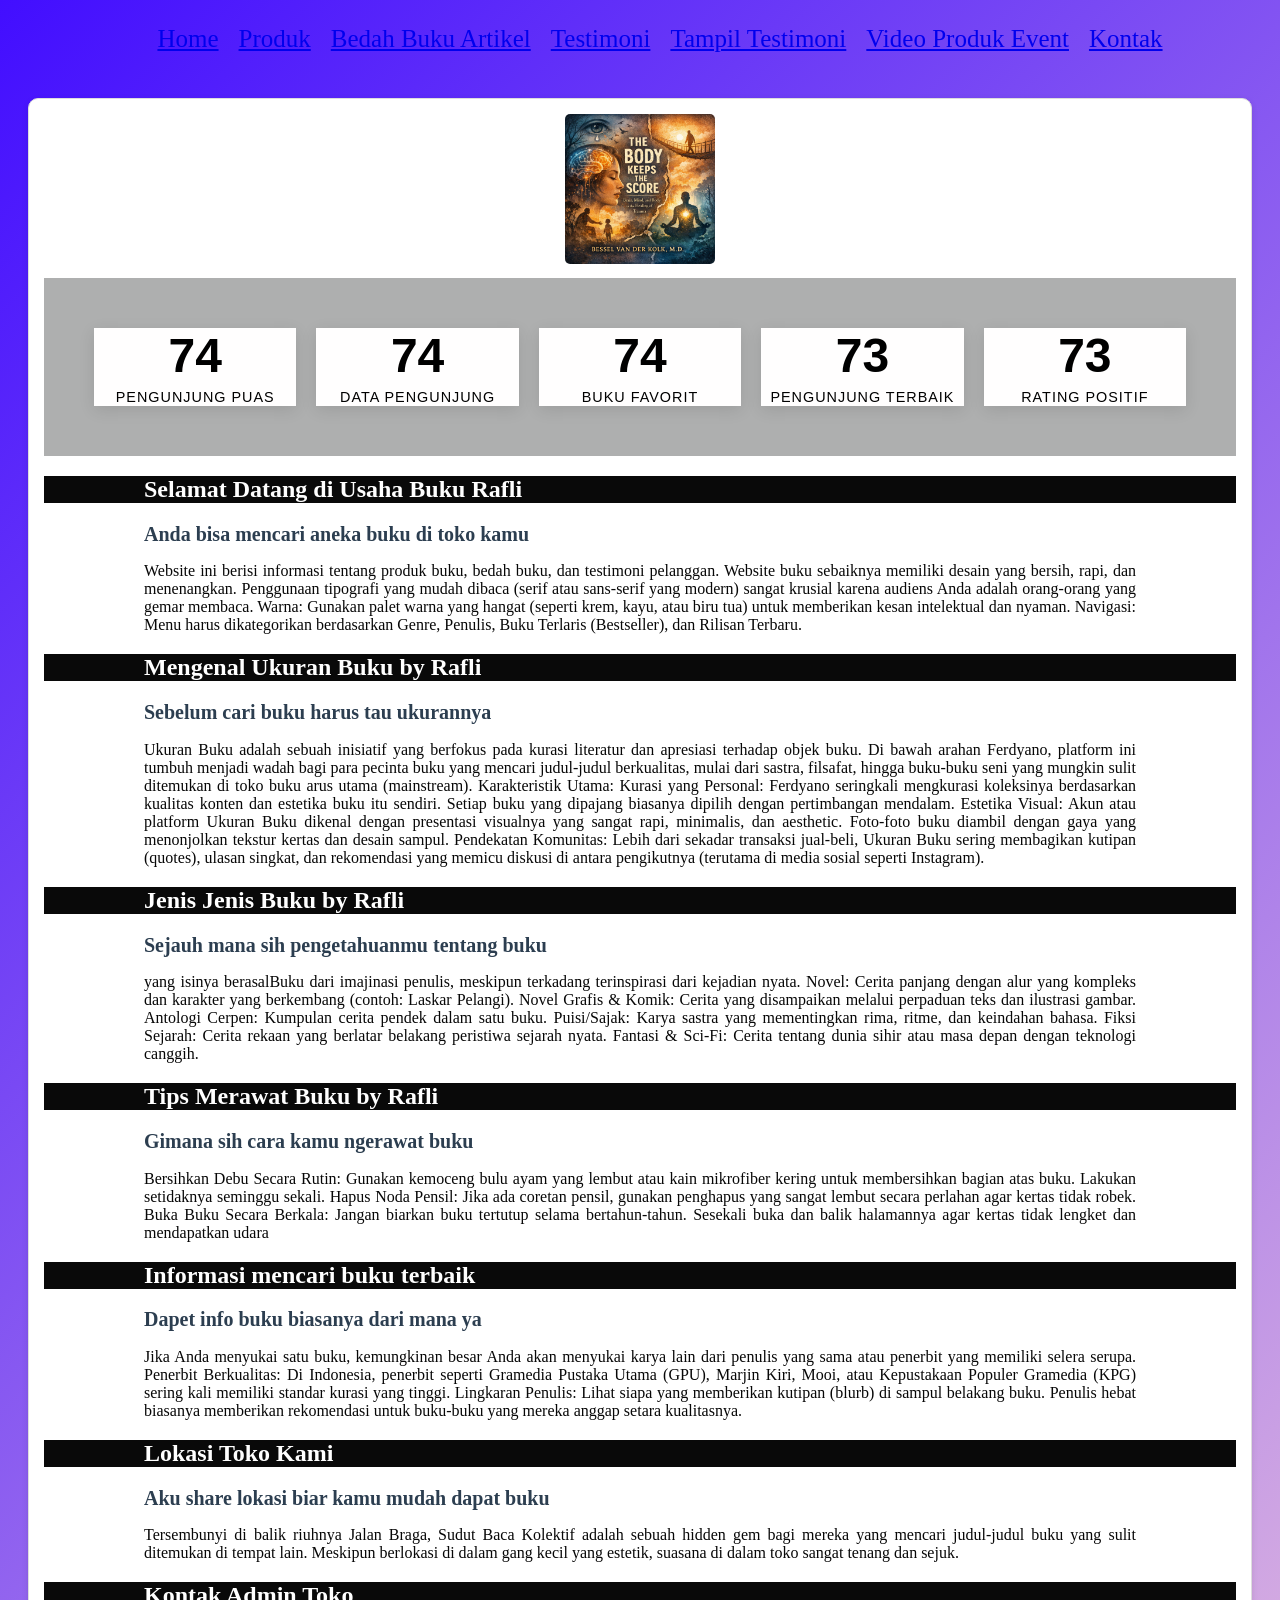
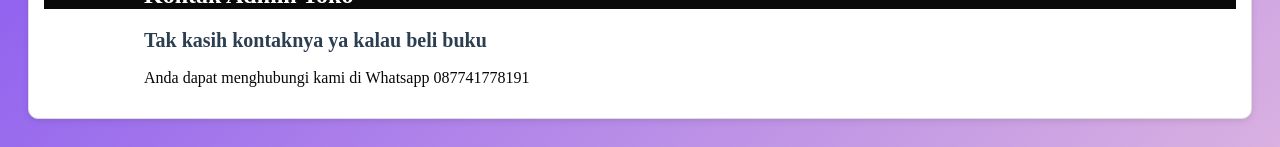
<file: Index.html>
<!DOCTYPE html>
<html lang="id">
<head>
<meta charset="UTF-8">
<meta name="viewport" content="width=device-width, initial-scale=1.0">
<title>Profile Usaha Buku Rafli</title>
<link rel ="stylesheet" href ="style.css"/>
<nav class="navbar">
  <ul>
    <li><a href="Index.html">Home</a></li>
     <li><a href="Produk.html">Produk</a></li>
     <li><a href="Bedah Buku Artikel.html">Bedah Buku Artikel</a></li>
 <li><a href="Testimoni.html">Testimoni</a></li>
  <li><a href="Tampil Testimoni.html">Tampil Testimoni</a></li>
  <li><a href="Video Produk Event.html">Video Produk Event</a></li>
  <li><a href="Kontak.html">Kontak</a></li>
  </ul>
</nav>
</head>

<body>
  <section class="daftar-produk">
  <div class="produk">
  <img src="Image/ChatGPT Image Mar 16, 2026, 07_48_04 AM.png">
 <div class="container">
  <div class="stat-card">
    <span class="counter" data-target="100">0</span>
    <span class="label">Pengunjung Puas</span>
  </div>

  <div class="stat-card">
    <span class="counter" data-target="99">0</span>
    <span class="label">Data Pengunjung</span>
  </div>

  <div class="stat-card">
    <span class="counter" data-target="99">0</span>
    <span class="label">Buku Favorit</span>
  </div>

  <div class="stat-card">
    <span class="counter" data-target="95">0</span>
    <span class="label">Pengunjung Terbaik</span>
  </div>

  <div class="stat-card">
    <span class="counter" data-target="99">0</span>
    <span class="label">Rating Positif</span>
  </div>
</div>
<script>
  const counters = document.querySelectorAll('.counter');
  
  counters.forEach(counter => {
    const updateCount = () => {
      const target = +counter.getAttribute('data-target');
      const count = +counter.innerText;
      
      // Mengatur durasi animasi agar halus
      const speed = 150; 
      const increment = target / speed;

      if (count < target) {
        counter.innerText = Math.ceil(count + increment);
        setTimeout(updateCount, 15);
      } else {
        counter.innerText = target;
      }
    };

    updateCount();
  });
</script>
    <h1>Selamat Datang di Usaha Buku Rafli</h1>
    <h2>Anda bisa mencari aneka buku di toko kamu</h2>
<p>Website ini berisi informasi tentang produk buku, bedah
buku, dan testimoni pelanggan. Website buku sebaiknya memiliki desain yang bersih, rapi, dan menenangkan. Penggunaan tipografi yang mudah dibaca (serif atau sans-serif yang modern) sangat krusial karena audiens Anda adalah orang-orang yang gemar membaca.
Warna: Gunakan palet warna yang hangat (seperti krem, kayu, atau biru tua) untuk memberikan kesan intelektual dan nyaman.
Navigasi: Menu harus dikategorikan berdasarkan Genre, Penulis, Buku Terlaris (Bestseller), dan Rilisan Terbaru.</p>

<h1>Mengenal Ukuran Buku by Rafli</h1>
 <h2>Sebelum cari buku harus tau ukurannya</h2>
<p>Ukuran Buku adalah sebuah inisiatif yang berfokus pada kurasi literatur dan apresiasi terhadap objek buku. Di bawah arahan Ferdyano, platform ini tumbuh menjadi wadah bagi para pecinta buku yang mencari judul-judul berkualitas, mulai dari sastra, filsafat, hingga buku-buku seni yang mungkin sulit ditemukan di toko buku arus utama (mainstream).
Karakteristik Utama:
Kurasi yang Personal: Ferdyano seringkali mengkurasi koleksinya berdasarkan kualitas konten dan estetika buku itu sendiri. Setiap buku yang dipajang biasanya dipilih dengan pertimbangan mendalam.
Estetika Visual: Akun atau platform Ukuran Buku dikenal dengan presentasi visualnya yang sangat rapi, minimalis, dan aesthetic. Foto-foto buku diambil dengan gaya yang menonjolkan tekstur kertas dan desain sampul.
Pendekatan Komunitas: Lebih dari sekadar transaksi jual-beli, Ukuran Buku sering membagikan kutipan (quotes), ulasan singkat, dan rekomendasi yang memicu diskusi di antara pengikutnya (terutama di media sosial seperti Instagram).</p>
<h1>Jenis Jenis Buku by Rafli</h1>
 <h2>Sejauh mana sih pengetahuanmu tentang buku</h2>
<p> yang isinya berasalBuku dari imajinasi penulis, meskipun terkadang terinspirasi dari kejadian nyata.
Novel: Cerita panjang dengan alur yang kompleks dan karakter yang berkembang (contoh: Laskar Pelangi).
Novel Grafis & Komik: Cerita yang disampaikan melalui perpaduan teks dan ilustrasi gambar.
Antologi Cerpen: Kumpulan cerita pendek dalam satu buku.
Puisi/Sajak: Karya sastra yang mementingkan rima, ritme, dan keindahan bahasa.
Fiksi Sejarah: Cerita rekaan yang berlatar belakang peristiwa sejarah nyata.
Fantasi & Sci-Fi: Cerita tentang dunia sihir atau masa depan dengan teknologi canggih.</p>
<h1>Tips Merawat Buku by Rafli</h1>
 <h2>Gimana sih cara kamu ngerawat buku</h2>
<p>Bersihkan Debu Secara Rutin: Gunakan kemoceng bulu ayam yang lembut atau kain mikrofiber kering untuk membersihkan bagian atas buku. Lakukan setidaknya seminggu sekali.
Hapus Noda Pensil: Jika ada coretan pensil, gunakan penghapus yang sangat lembut secara perlahan agar kertas tidak robek.
Buka Buku Secara Berkala: Jangan biarkan buku tertutup selama bertahun-tahun. Sesekali buka dan balik halamannya agar kertas tidak lengket dan mendapatkan udara</p>
<H1>Informasi mencari buku terbaik </H1>
 <h2>Dapet info buku biasanya dari mana ya</h2>
<p>Jika Anda menyukai satu buku, kemungkinan besar Anda akan menyukai karya lain dari penulis yang sama atau penerbit yang memiliki selera serupa.
Penerbit Berkualitas: Di Indonesia, penerbit seperti Gramedia Pustaka Utama (GPU), Marjin Kiri, Mooi, atau Kepustakaan Populer Gramedia (KPG) sering kali memiliki standar kurasi yang tinggi.
Lingkaran Penulis: Lihat siapa yang memberikan kutipan (blurb) di sampul belakang buku. Penulis hebat biasanya memberikan rekomendasi untuk buku-buku yang mereka anggap setara kualitasnya.</p>
<h1>Lokasi Toko Kami</h1>
 <h2>Aku share lokasi biar kamu mudah dapat buku</h2>
<p>Tersembunyi di balik riuhnya Jalan Braga, Sudut Baca Kolektif adalah sebuah hidden gem bagi mereka yang mencari judul-judul buku yang sulit ditemukan di tempat lain. Meskipun berlokasi di dalam gang kecil yang estetik, suasana di dalam toko sangat tenang dan sejuk.</p>
<h1>Kontak Admin Toko</h1>
 <h2>Tak kasih kontaknya ya kalau beli buku</h2>
<p>Anda dapat menghubungi kami di Whatsapp 087741778191</p>
</body>
</html>
</file>
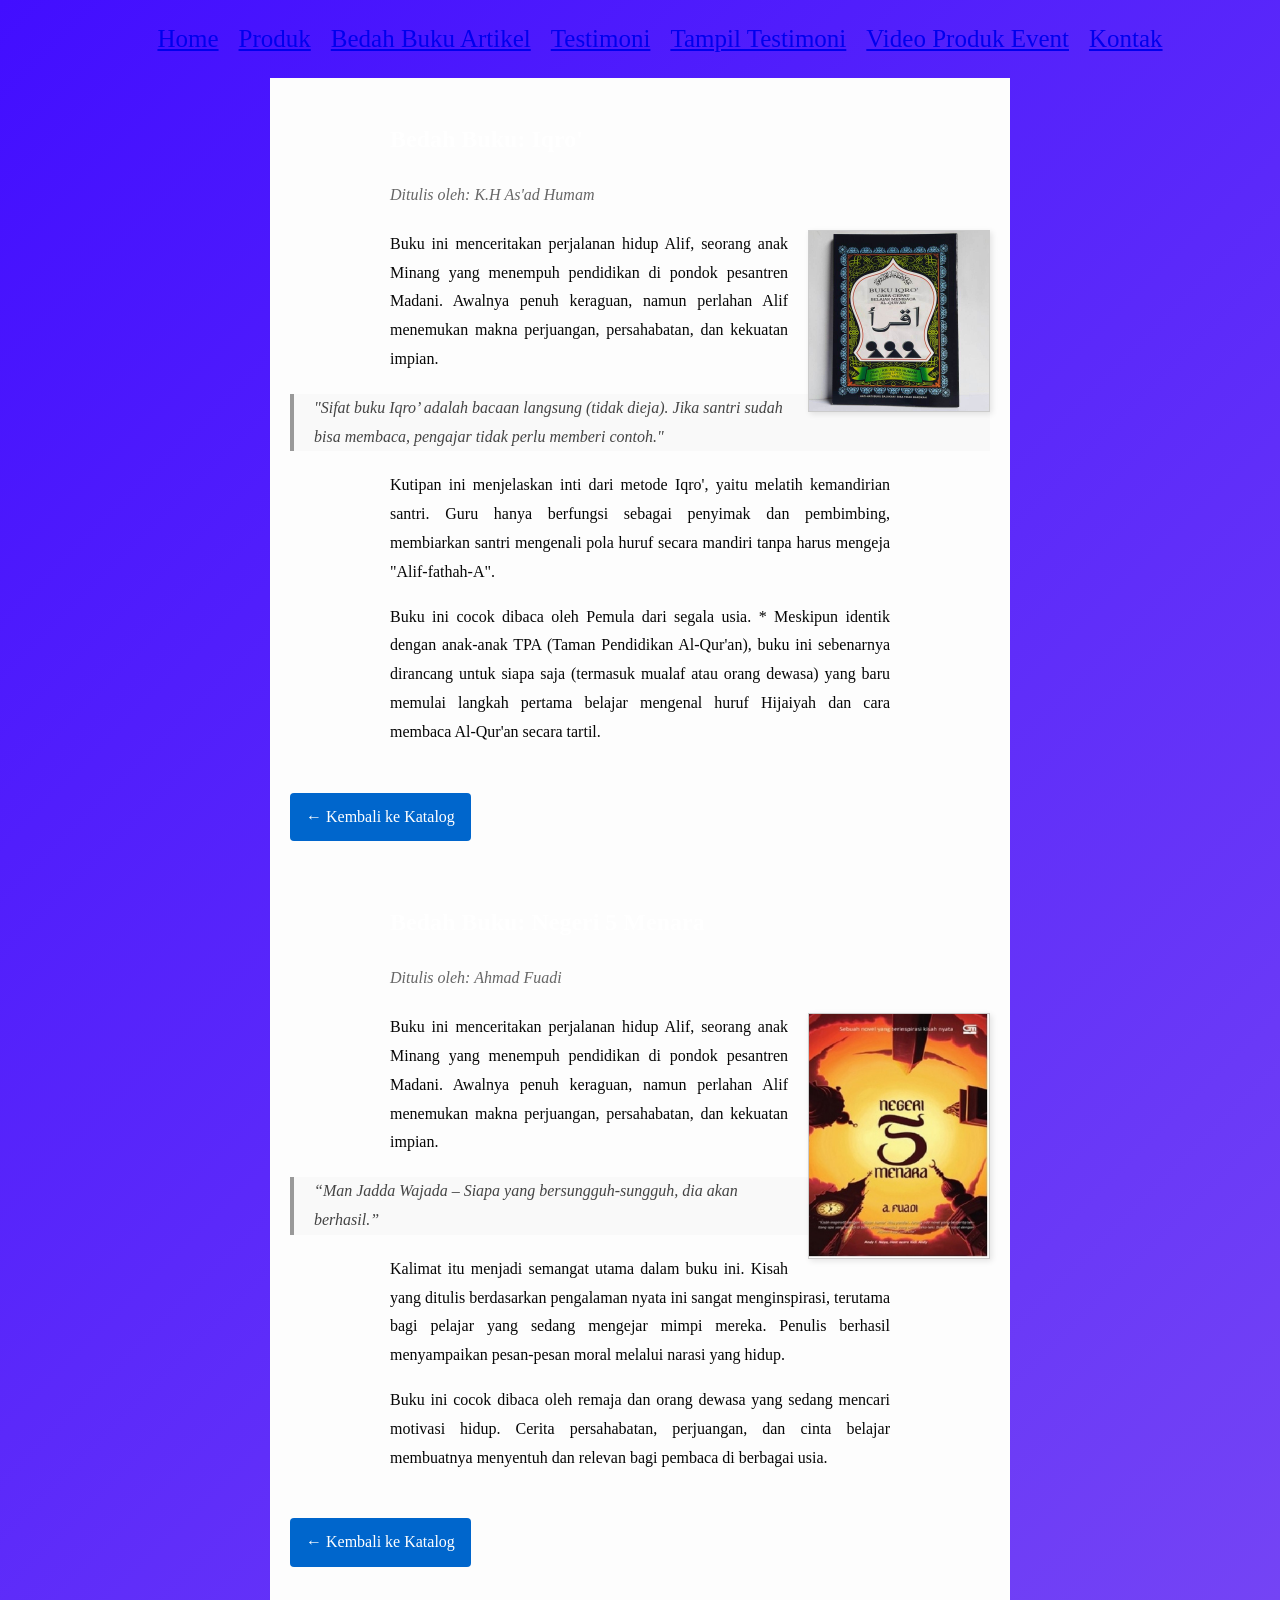
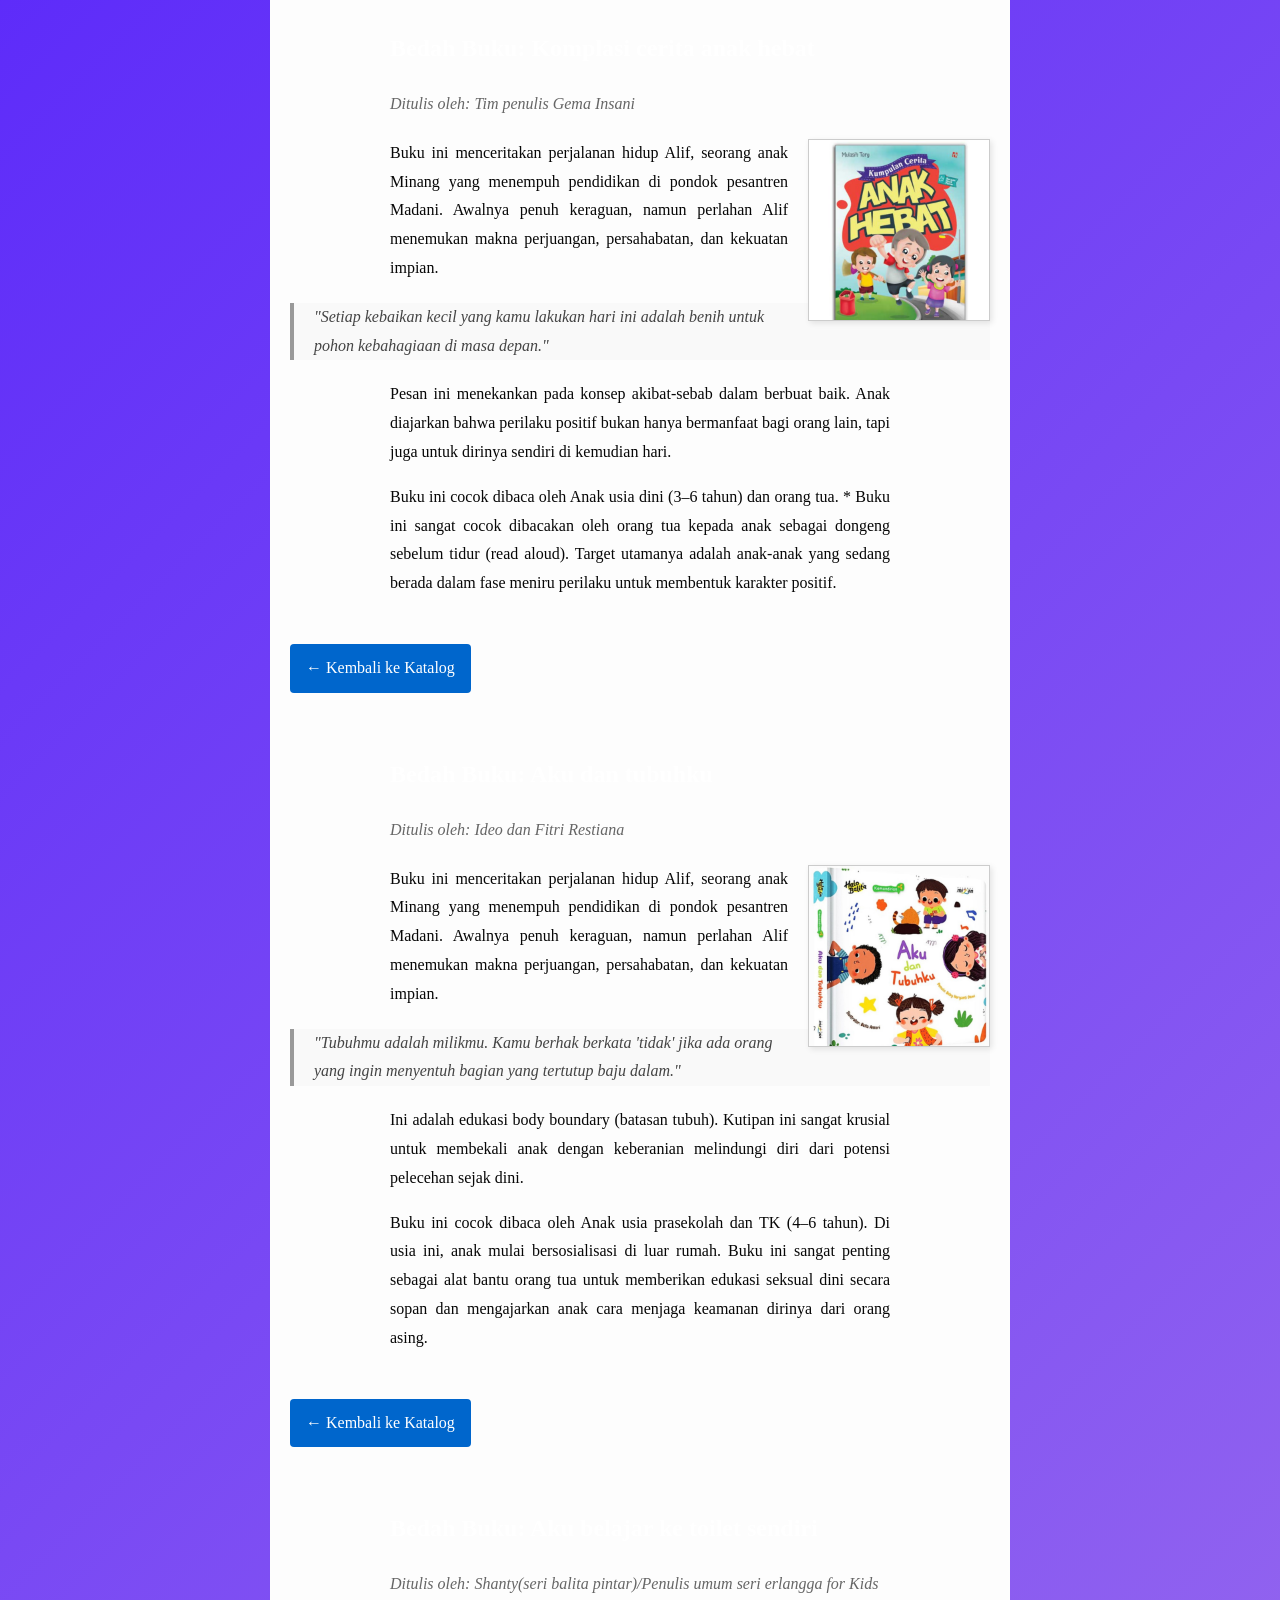
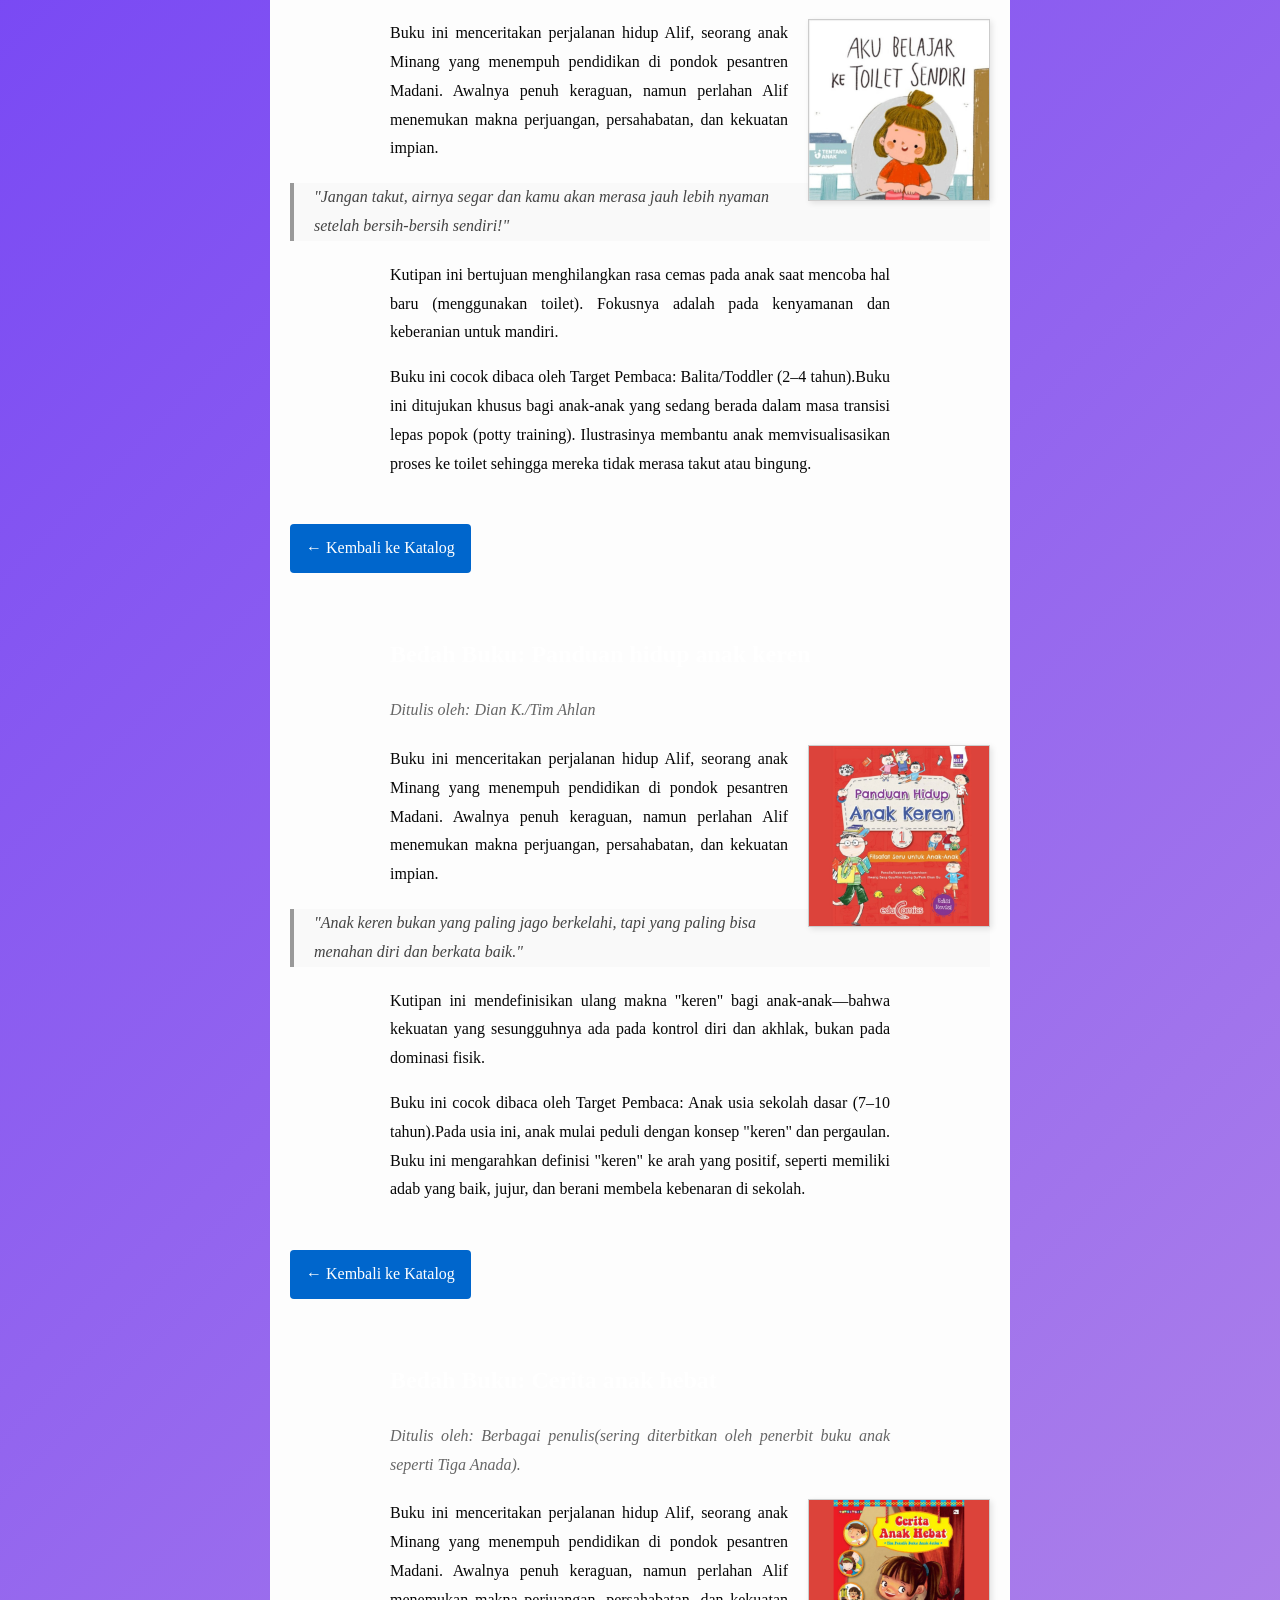
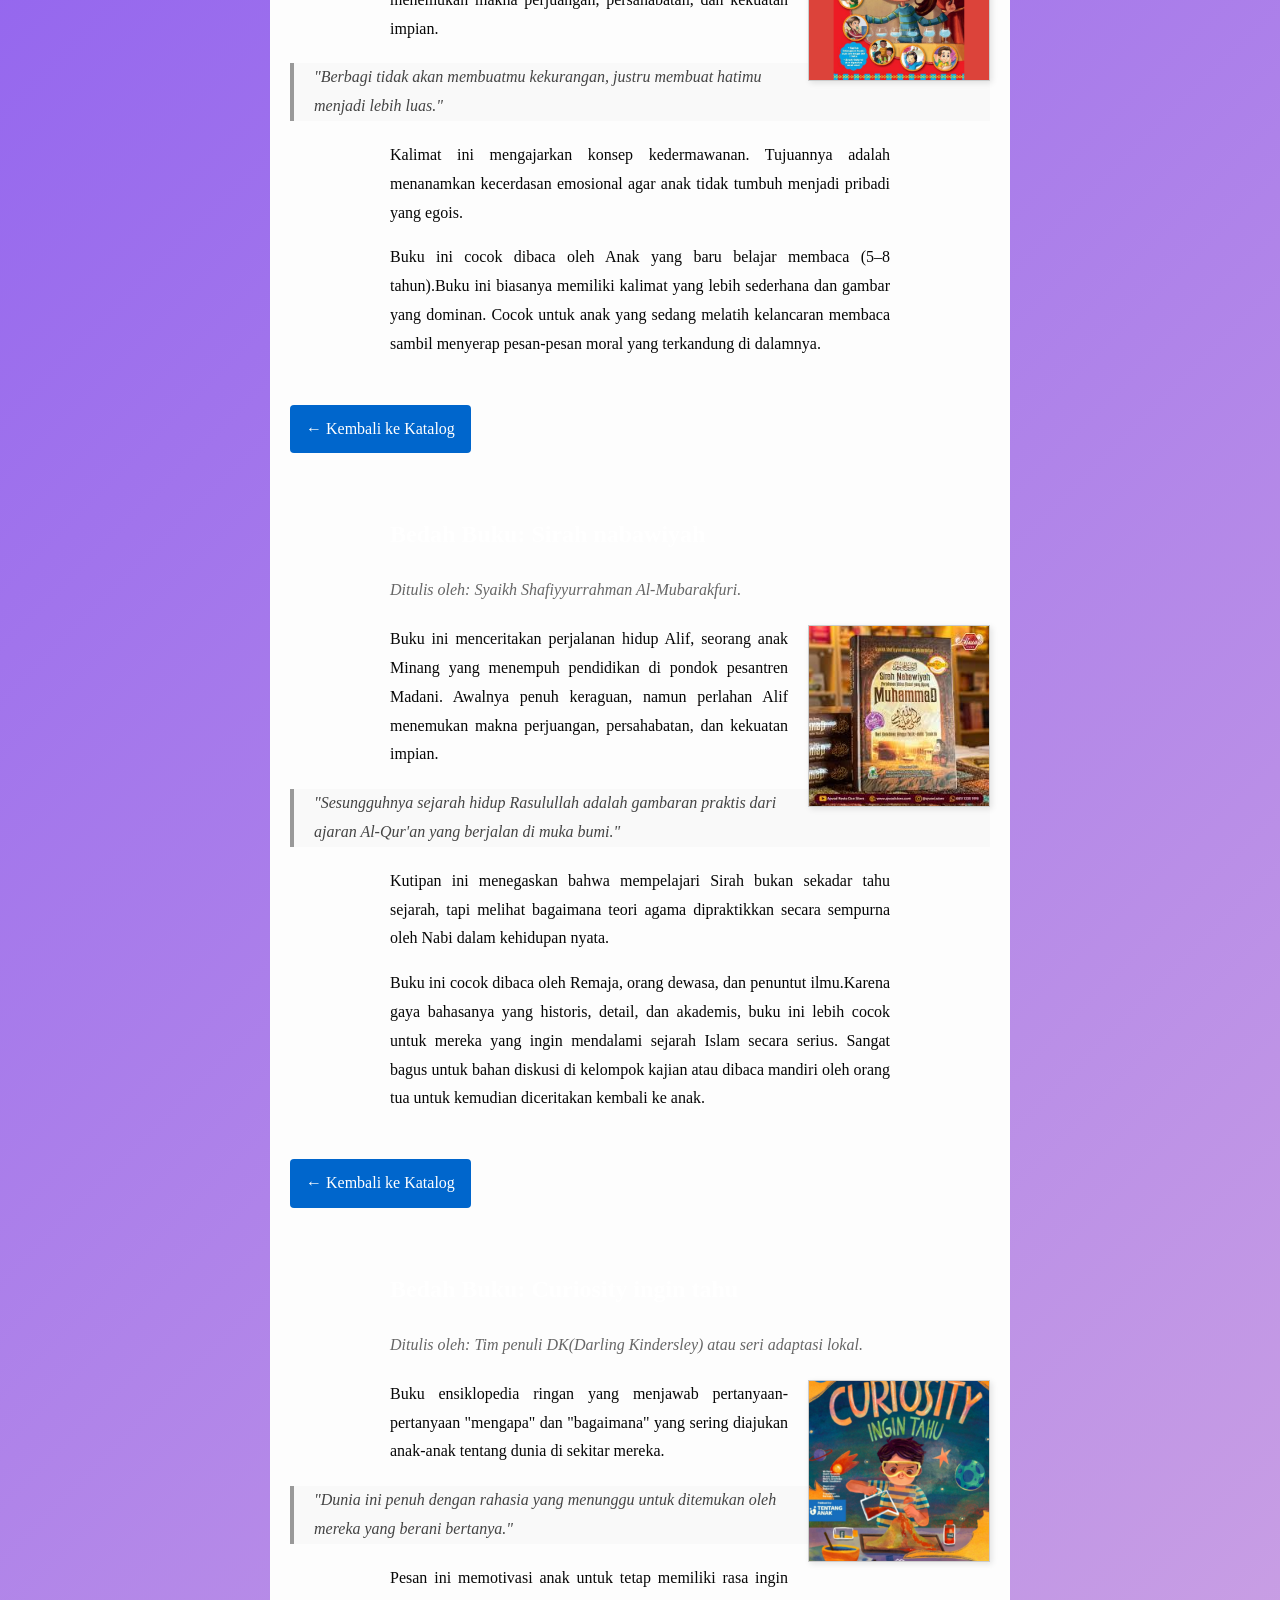
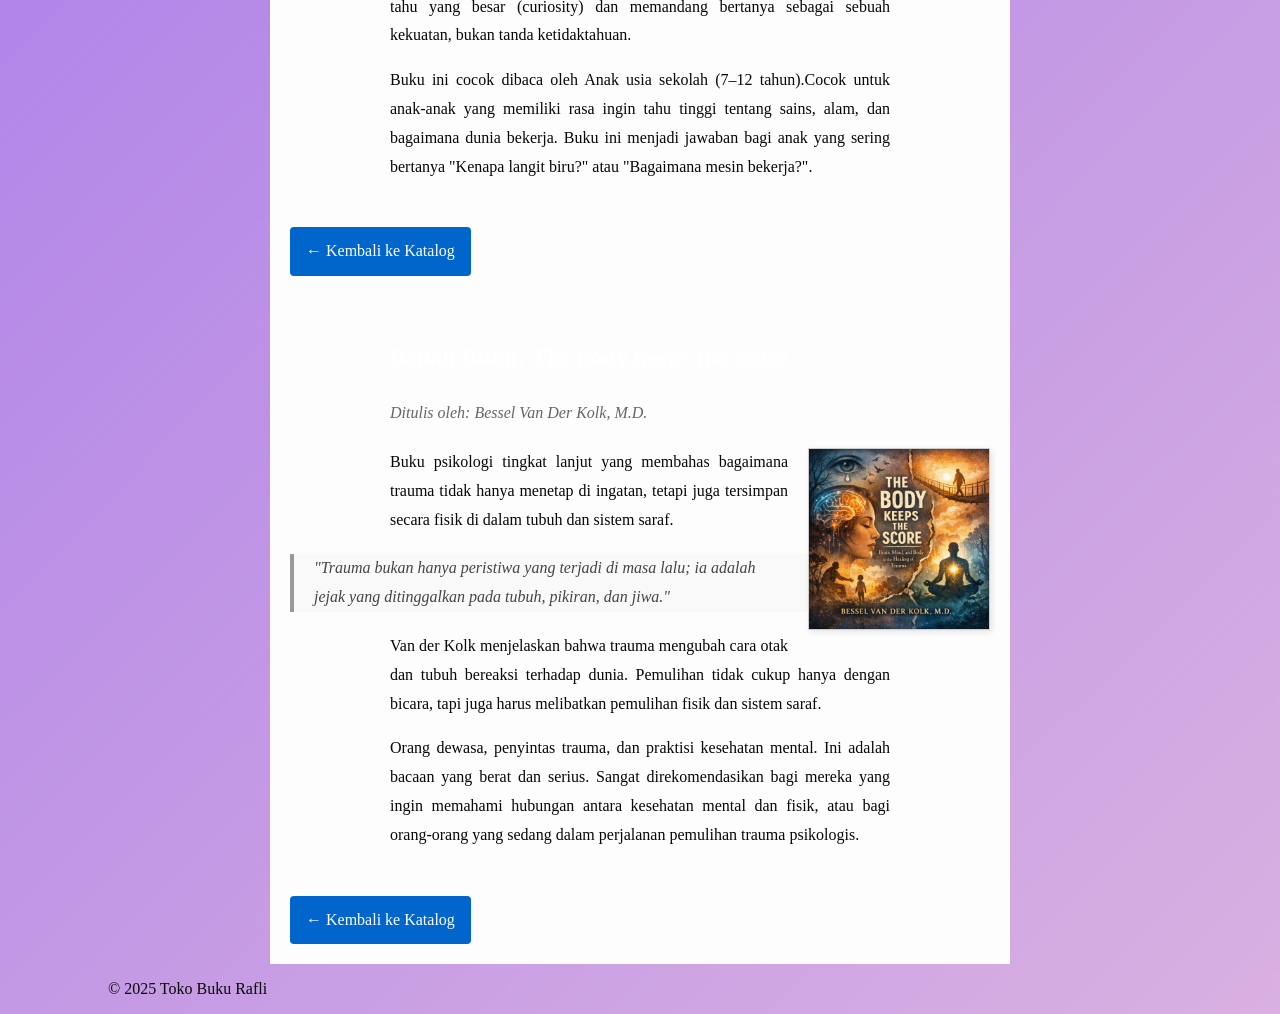
<file: Bedah Buku Artikel.html>
<!DOCTYPE html>
<html lang="id">
<head>
<meta charset="UTF-8">
<meta name="viewport" content="width=device-width, initial-scale=1.0">
<title>Profile Usaha Buku Rafli</title>
<link rel ="stylesheet" href ="style.css"/>
<nav class="navbar">
  <ul>
    <li><a href="Index.html">Home</a></li>
     <li><a href="Produk.html">Produk</a></li>
     <li><a href="Bedah Buku Artikel.html">Bedah Buku Artikel</a></li>
 <li><a href="Testimoni.html">Testimoni</a></li>
  <li><a href="Tampil Testimoni.html">Tampil Testimoni</a></li>
  <li><a href="Video Produk Event.html">Video Produk Event</a></li>
  <li><a href="Kontak.html">Kontak</a></li>
  </ul>
</nav>
</head>
 

  <main class="artikel">
    <h2>Bedah Buku: Iqro'</h2>
    <p class="penulis">Ditulis oleh: K.H As'ad Humam</p>

    <img src="Image/buku iqro.jpg" alt="Sampul Iqro'" class="sampul">

    <p>
      Buku ini menceritakan perjalanan hidup Alif, seorang anak Minang yang menempuh pendidikan di pondok pesantren Madani. 
      Awalnya penuh keraguan, namun perlahan Alif menemukan makna perjuangan, persahabatan, dan kekuatan impian.
    </p>

    <blockquote>
      "Sifat buku Iqro’ adalah bacaan langsung (tidak dieja). Jika santri sudah bisa membaca, pengajar tidak perlu memberi contoh."
    </blockquote>

    <p>
      Kutipan ini menjelaskan inti dari metode Iqro', yaitu melatih kemandirian santri. Guru hanya berfungsi sebagai penyimak dan pembimbing, membiarkan santri mengenali pola huruf secara mandiri tanpa harus mengeja "Alif-fathah-A".
    </p>

    <p>
      Buku ini cocok dibaca oleh Pemula dari segala usia. * Meskipun identik dengan anak-anak TPA (Taman Pendidikan Al-Qur'an), buku ini sebenarnya dirancang untuk siapa saja (termasuk mualaf atau orang dewasa) yang baru memulai langkah pertama belajar mengenal huruf Hijaiyah dan cara membaca Al-Qur'an secara tartil.
    </p>

    <a href="produk.html" class="btn-kembali">← Kembali ke Katalog</a>
  </main>

<main class="artikel">
    <h2>Bedah Buku: Negeri 5 Menara</h2>
    <p class="penulis">Ditulis oleh: Ahmad Fuadi</p>

    <img src= "Image/Buku 5 Menara.jpg" alt="Sampul Negeri 5 Menara" class="sampul">

    <p>
      Buku ini menceritakan perjalanan hidup Alif, seorang anak Minang yang menempuh pendidikan di pondok pesantren Madani. 
      Awalnya penuh keraguan, namun perlahan Alif menemukan makna perjuangan, persahabatan, dan kekuatan impian.
    </p>

    <blockquote>
      “Man Jadda Wajada – Siapa yang bersungguh-sungguh, dia akan berhasil.”
    </blockquote>

    <p>
      Kalimat itu menjadi semangat utama dalam buku ini. Kisah yang ditulis berdasarkan pengalaman nyata ini sangat menginspirasi, 
      terutama bagi pelajar yang sedang mengejar mimpi mereka. Penulis berhasil menyampaikan pesan-pesan moral melalui narasi yang hidup.
    </p>

    <p>
      Buku ini cocok dibaca oleh remaja dan orang dewasa yang sedang mencari motivasi hidup. Cerita persahabatan, perjuangan, dan cinta belajar
      membuatnya menyentuh dan relevan bagi pembaca di berbagai usia.
    </p>

    <a href="produk.html" class="btn-kembali">← Kembali ke Katalog</a>
  </main>

  <main class="artikel">
    <h2>Bedah Buku: Komplasi cerita anak hebat</h2>
    <p class="penulis">Ditulis oleh: Tim penulis Gema Insani</p>

    <img src="Image/Buku Gambar Anak 4.png" alt="Sapul Kompilasi cerita anak hebat" class="sampul">

    <p>
      Buku ini menceritakan perjalanan hidup Alif, seorang anak Minang yang menempuh pendidikan di pondok pesantren Madani. 
      Awalnya penuh keraguan, namun perlahan Alif menemukan makna perjuangan, persahabatan, dan kekuatan impian.
    </p>

    <blockquote>
      "Setiap kebaikan kecil yang kamu lakukan hari ini adalah benih untuk pohon kebahagiaan di masa depan."
     </blockquote>

    <p>
     Pesan ini menekankan pada konsep akibat-sebab dalam berbuat baik. Anak diajarkan bahwa perilaku positif bukan hanya bermanfaat bagi orang lain, tapi juga untuk dirinya sendiri di kemudian hari.
     </p>

    <p>
      Buku ini cocok dibaca oleh Anak usia dini (3–6 tahun) dan orang tua. * Buku ini sangat cocok dibacakan oleh orang tua kepada anak sebagai dongeng sebelum tidur (read aloud). Target utamanya adalah anak-anak yang sedang berada dalam fase meniru perilaku untuk membentuk karakter positif.
    </p>

    <a href="produk.html" class="btn-kembali">← Kembali ke Katalog</a>
  </main>

  <main class="artikel">
    <h2>Bedah Buku: Aku dan tubuhku</h2>
    <p class="penulis">Ditulis oleh: Ideo dan Fitri Restiana</p>

    <img src="Image/gambar buku anak 3.jpg" alt="Sampul Aku dan tubuhku" class="sampul">

    <p>
      Buku ini menceritakan perjalanan hidup Alif, seorang anak Minang yang menempuh pendidikan di pondok pesantren Madani. 
      Awalnya penuh keraguan, namun perlahan Alif menemukan makna perjuangan, persahabatan, dan kekuatan impian.
    </p>

    <blockquote>
      "Tubuhmu adalah milikmu. Kamu berhak berkata 'tidak' jika ada orang yang ingin menyentuh bagian yang tertutup baju dalam."
     </blockquote>

    <p>
      Ini adalah edukasi body boundary (batasan tubuh). Kutipan ini sangat krusial untuk membekali anak dengan keberanian melindungi diri dari potensi pelecehan sejak dini.
    </p>

    <p>
      Buku ini cocok dibaca oleh Anak usia prasekolah dan TK (4–6 tahun).
Di usia ini, anak mulai bersosialisasi di luar rumah. Buku ini sangat penting sebagai alat bantu orang tua untuk memberikan edukasi seksual dini secara sopan dan mengajarkan anak cara menjaga keamanan dirinya dari orang asing.
</p>

    <a href="produk.html" class="btn-kembali">← Kembali ke Katalog</a>
  </main>

  <main class="artikel">
    <h2>Bedah Buku: Aku belajar ke toilet sendiri</h2>
    <p class="penulis">Ditulis oleh: Shanty(seri balita pintar)/Penulis umum seri erlangga for Kids</p>

    <img src="Image/gambar buku anak 2.jpg" alt="Sampul Aku belajar ke toilet sendiri" class="sampul">

    <p>
      Buku ini menceritakan perjalanan hidup Alif, seorang anak Minang yang menempuh pendidikan di pondok pesantren Madani. 
      Awalnya penuh keraguan, namun perlahan Alif menemukan makna perjuangan, persahabatan, dan kekuatan impian.
    </p>

    <blockquote>
      "Jangan takut, airnya segar dan kamu akan merasa jauh lebih nyaman setelah bersih-bersih sendiri!"
     </blockquote>

    <p>
      Kutipan ini bertujuan menghilangkan rasa cemas pada anak saat mencoba hal baru (menggunakan toilet). Fokusnya adalah pada kenyamanan dan keberanian untuk mandiri.
    </p>

    <p>
      Buku ini cocok dibaca oleh Target Pembaca: Balita/Toddler (2–4 tahun).Buku ini ditujukan khusus bagi anak-anak yang sedang berada dalam masa transisi lepas popok (potty training). Ilustrasinya membantu anak memvisualisasikan proses ke toilet sehingga mereka tidak merasa takut atau bingung.</p>

    <a href="produk.html" class="btn-kembali">← Kembali ke Katalog</a>
  </main>

  <main class="artikel">
    <h2>Bedah Buku: Panduan hidup anak keren</h2>
    <p class="penulis">Ditulis oleh: Dian K./Tim Ahlan</p>

    <img src="Image/gambar buku anak.jpg" alt="Sampul Panduan hidup anak keren" class="sampul">

    <p>
      Buku ini menceritakan perjalanan hidup Alif, seorang anak Minang yang menempuh pendidikan di pondok pesantren Madani. 
      Awalnya penuh keraguan, namun perlahan Alif menemukan makna perjuangan, persahabatan, dan kekuatan impian.
    </p>

    <blockquote>
      "Anak keren bukan yang paling jago berkelahi, tapi yang paling bisa menahan diri dan berkata baik."
    </blockquote>

    <p>
      Kutipan ini mendefinisikan ulang makna "keren" bagi anak-anak—bahwa kekuatan yang sesungguhnya ada pada kontrol diri dan akhlak, bukan pada dominasi fisik.
     </p>

    <p>
      Buku ini cocok dibaca oleh Target Pembaca: Anak usia sekolah dasar (7–10 tahun).Pada usia ini, anak mulai peduli dengan konsep "keren" dan pergaulan. Buku ini mengarahkan definisi "keren" ke arah yang positif, seperti memiliki adab yang baik, jujur, dan berani membela kebenaran di sekolah.</p>

    <a href="produk.html" class="btn-kembali">← Kembali ke Katalog</a>
  </main>

  <main class="artikel">
    <h2>Bedah Buku: Cerita anak hebat</h2>
    <p class="penulis">Ditulis oleh: Berbagai penulis(sering diterbitkan oleh penerbit buku anak seperti Tiga Anada).</p>

    <img src="Image/Buku Gambar Anak 5.png" alt="Sampul Cerita anak hebat" class="sampul">

    <p>
      Buku ini menceritakan perjalanan hidup Alif, seorang anak Minang yang menempuh pendidikan di pondok pesantren Madani. 
      Awalnya penuh keraguan, namun perlahan Alif menemukan makna perjuangan, persahabatan, dan kekuatan impian.
    </p>

    <blockquote>
      "Berbagi tidak akan membuatmu kekurangan, justru membuat hatimu menjadi lebih luas."
    </blockquote>

    <p>
      Kalimat ini mengajarkan konsep kedermawanan. Tujuannya adalah menanamkan kecerdasan emosional agar anak tidak tumbuh menjadi pribadi yang egois.
     </p>

    <p>
      Buku ini cocok dibaca oleh Anak yang baru belajar membaca (5–8 tahun).Buku ini biasanya memiliki kalimat yang lebih sederhana dan gambar yang dominan. Cocok untuk anak yang sedang melatih kelancaran membaca sambil menyerap pesan-pesan moral yang terkandung di dalamnya. </p>

    <a href="produk.html" class="btn-kembali">← Kembali ke Katalog</a>
  </main>

  <main class="artikel">
    <h2>Bedah Buku: Sirah nabawiyah</h2>
    <p class="penulis">Ditulis oleh: Syaikh Shafiyyurrahman Al-Mubarakfuri.</p>

    <img src="Image/download (1).jfif" alt="Sampul Sirah nabawiyah" class="sampul">

    <p>
      Buku ini menceritakan perjalanan hidup Alif, seorang anak Minang yang menempuh pendidikan di pondok pesantren Madani. 
      Awalnya penuh keraguan, namun perlahan Alif menemukan makna perjuangan, persahabatan, dan kekuatan impian.
    </p>

    <blockquote>
      "Sesungguhnya sejarah hidup Rasulullah adalah gambaran praktis dari ajaran Al-Qur'an yang berjalan di muka bumi."
    </blockquote>

    <p>
     Kutipan ini menegaskan bahwa mempelajari Sirah bukan sekadar tahu sejarah, tapi melihat bagaimana teori agama dipraktikkan secara sempurna oleh Nabi dalam kehidupan nyata.
    </p>

    <p>
      Buku ini cocok dibaca oleh Remaja, orang dewasa, dan penuntut ilmu.Karena gaya bahasanya yang historis, detail, dan akademis, buku ini lebih cocok untuk mereka yang ingin mendalami sejarah Islam secara serius. Sangat bagus untuk bahan diskusi di kelompok kajian atau dibaca mandiri oleh orang tua untuk kemudian diceritakan kembali ke anak.</p>

    <a href="produk.html" class="btn-kembali">← Kembali ke Katalog</a>
  </main>

  <main class="artikel">
    <h2>Bedah Buku: Curiosity ingin tahu</h2>
    <p class="penulis">Ditulis oleh: Tim penuli DK(Darling Kindersley) atau seri adaptasi lokal.</p>

    <img src="Image/gambar umum.jpg" alt="Sampul Curiosity ingin tahu" class="sampul">

    <p>
    Buku ensiklopedia ringan yang menjawab pertanyaan-pertanyaan "mengapa" dan "bagaimana" yang sering diajukan anak-anak tentang dunia di sekitar mereka.
    </p>

    <blockquote>
     "Dunia ini penuh dengan rahasia yang menunggu untuk ditemukan oleh mereka yang berani bertanya."
    </blockquote>

    <p>
      Pesan ini memotivasi anak untuk tetap memiliki rasa ingin tahu yang besar (curiosity) dan memandang bertanya sebagai sebuah kekuatan, bukan tanda ketidaktahuan.</p>

    <p>
      Buku ini cocok dibaca oleh Anak usia sekolah (7–12 tahun).Cocok untuk anak-anak yang memiliki rasa ingin tahu tinggi tentang sains, alam, dan bagaimana dunia bekerja. Buku ini menjadi jawaban bagi anak yang sering bertanya "Kenapa langit biru?" atau "Bagaimana mesin bekerja?".</p>

    <a href="produk.html" class="btn-kembali">← Kembali ke Katalog</a>
  </main>

  <main class="artikel">
    <h2>Bedah Buku: The body keeps the score</h2>
    <p class="penulis">Ditulis oleh: Bessel Van Der Kolk, M.D.</p>

    <img src="Image/ChatGPT Image Mar 16, 2026, 07_48_04 AM.png" alt="Sampul The body keeps the score" class="sampul">

    <p>
    Buku psikologi tingkat lanjut yang membahas bagaimana trauma tidak hanya menetap di ingatan, tetapi juga tersimpan secara fisik di dalam tubuh dan sistem saraf.
    </p>

    <blockquote>
      "Trauma bukan hanya peristiwa yang terjadi di masa lalu; ia adalah jejak yang ditinggalkan pada tubuh, pikiran, dan jiwa."
    
       </blockquote>

    <p>
     Van der Kolk menjelaskan bahwa trauma mengubah cara otak dan tubuh bereaksi terhadap dunia. Pemulihan tidak cukup hanya dengan bicara, tapi juga harus melibatkan pemulihan fisik dan sistem saraf.
      </p>
     <p>
      Orang dewasa, penyintas trauma, dan praktisi kesehatan mental.

Ini adalah bacaan yang berat dan serius. Sangat direkomendasikan bagi mereka yang ingin memahami hubungan antara kesehatan mental dan fisik, atau bagi orang-orang yang sedang dalam perjalanan pemulihan trauma psikologis.
      </p>

    <a href="produk.html" class="btn-kembali">← Kembali ke Katalog</a>
  </main>

  <footer>
    <p>&copy; 2025 Toko Buku Rafli</p>
  </footer>

</body>
</html>
</file>
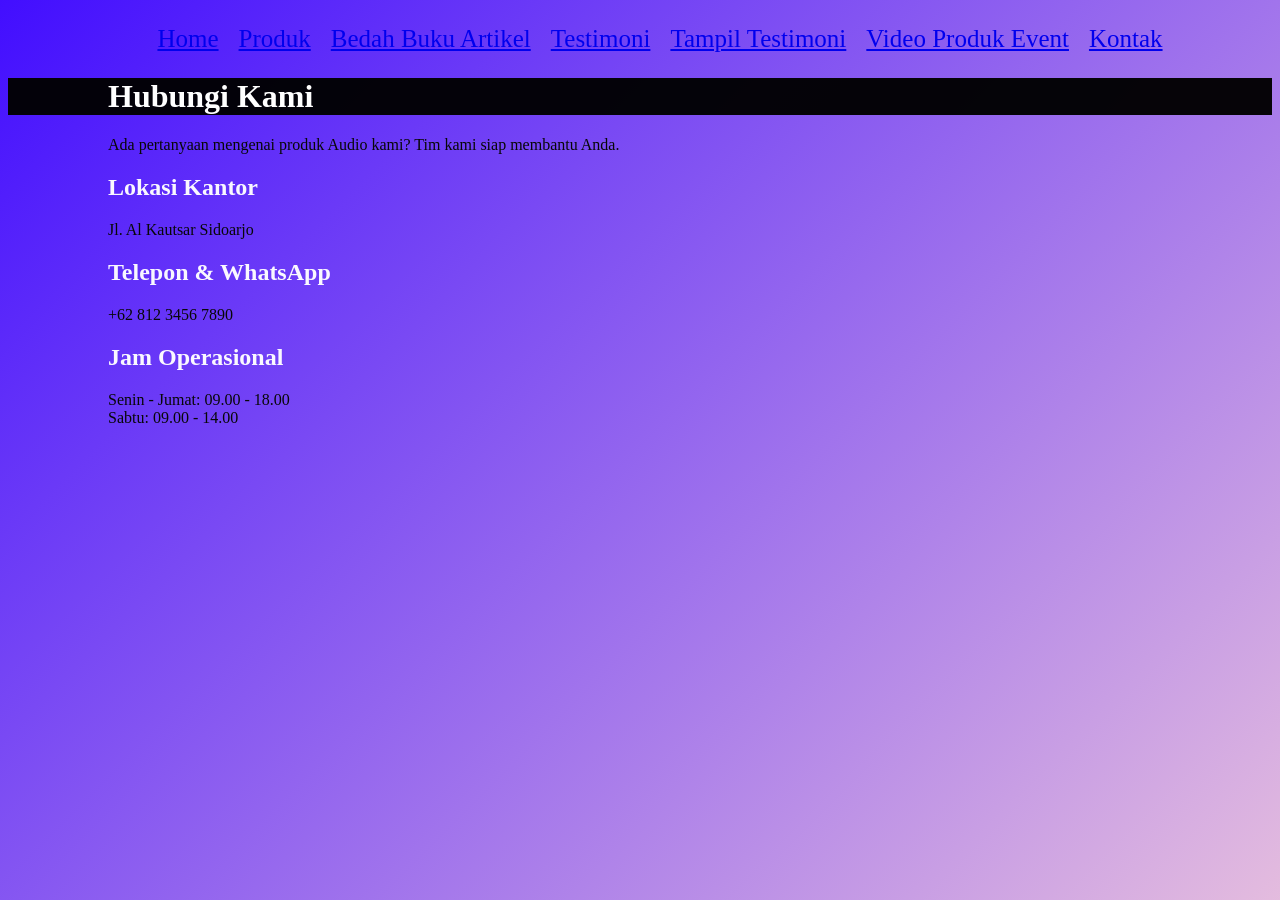
<file: Kontak.html>
<!DOCTYPE html>
<html lang="id">
<head>
<meta charset="UTF-8">
<meta name="viewport" content="width=device-width, initial-scale=1.0">
<title>Profile Usaha Buku Rafli</title>
<link rel ="stylesheet" href ="style.css"/>
<nav class="navbar">
  <ul>
    <li><a href="Index.html">Home</a></li>
     <li><a href="Produk.html">Produk</a></li>
     <li><a href="Bedah Buku Artikel.html">Bedah Buku Artikel</a></li>
 <li><a href="Testimoni.html">Testimoni</a></li>
  <li><a href="Tampil Testimoni.html">Tampil Testimoni</a></li>
  <li><a href="Video Produk Event.html">Video Produk Event</a></li>
  <li><a href="Kontak.html">Kontak</a></li>
  </ul>
</nav>
</head>

    <div class="contact-wrapper">
    <div class="contact-header">
        <h1>Hubungi Kami</h1>
        <p>Ada pertanyaan mengenai produk Audio kami? Tim kami siap membantu Anda.</p>
    </div>

    <div class="contact-grid">
        <div class="info-side">
            <div class="info-box">
                <i class="fas fa-location-dot"></i>
                <div>
                    <h2>Lokasi Kantor</h2>
                    <p>Jl. Al Kautsar Sidoarjo</p>
                </div>
            </div>

            <div class="info-box">
                <i class="fas fa-phone"></i>
                <div>
                    <h2>Telepon & WhatsApp</h2>
                    <p>+62 812 3456 7890</p>
                </div>
            </div>

            <div class="info-box">
                <i class="fas fa-clock"></i>
                <div>
                    <h2>Jam Operasional</h2>
                    <p>Senin - Jumat: 09.00 - 18.00<br>Sabtu: 09.00 - 14.00</p>
                </div>
            </div>


        </div>

    <div class="map-container">
        <iframe src="https://www.google.com/maps/embed?pb=!1m18!1m12!1m3!1d3957.1472856424264!2d112.6455903748651!3d-7.38754789262208!2m3!1f0!2f0!3f0!3m2!1i1024!2i768!4f13.1!3m3!1m2!1s0x2dd7e2f40676d005%3A0x26e010ff086e0f22!2sPesantren%20Al%20Kautsar%20Sidoarjo!5e0!3m2!1sid!2sid!4v1709360000000!5m2!1sid!2sid"width="100%" height="300" style="border:0;" allowfullscreen="" loading="lazy"></iframe>
    </div>
</div>
</body>
</file>
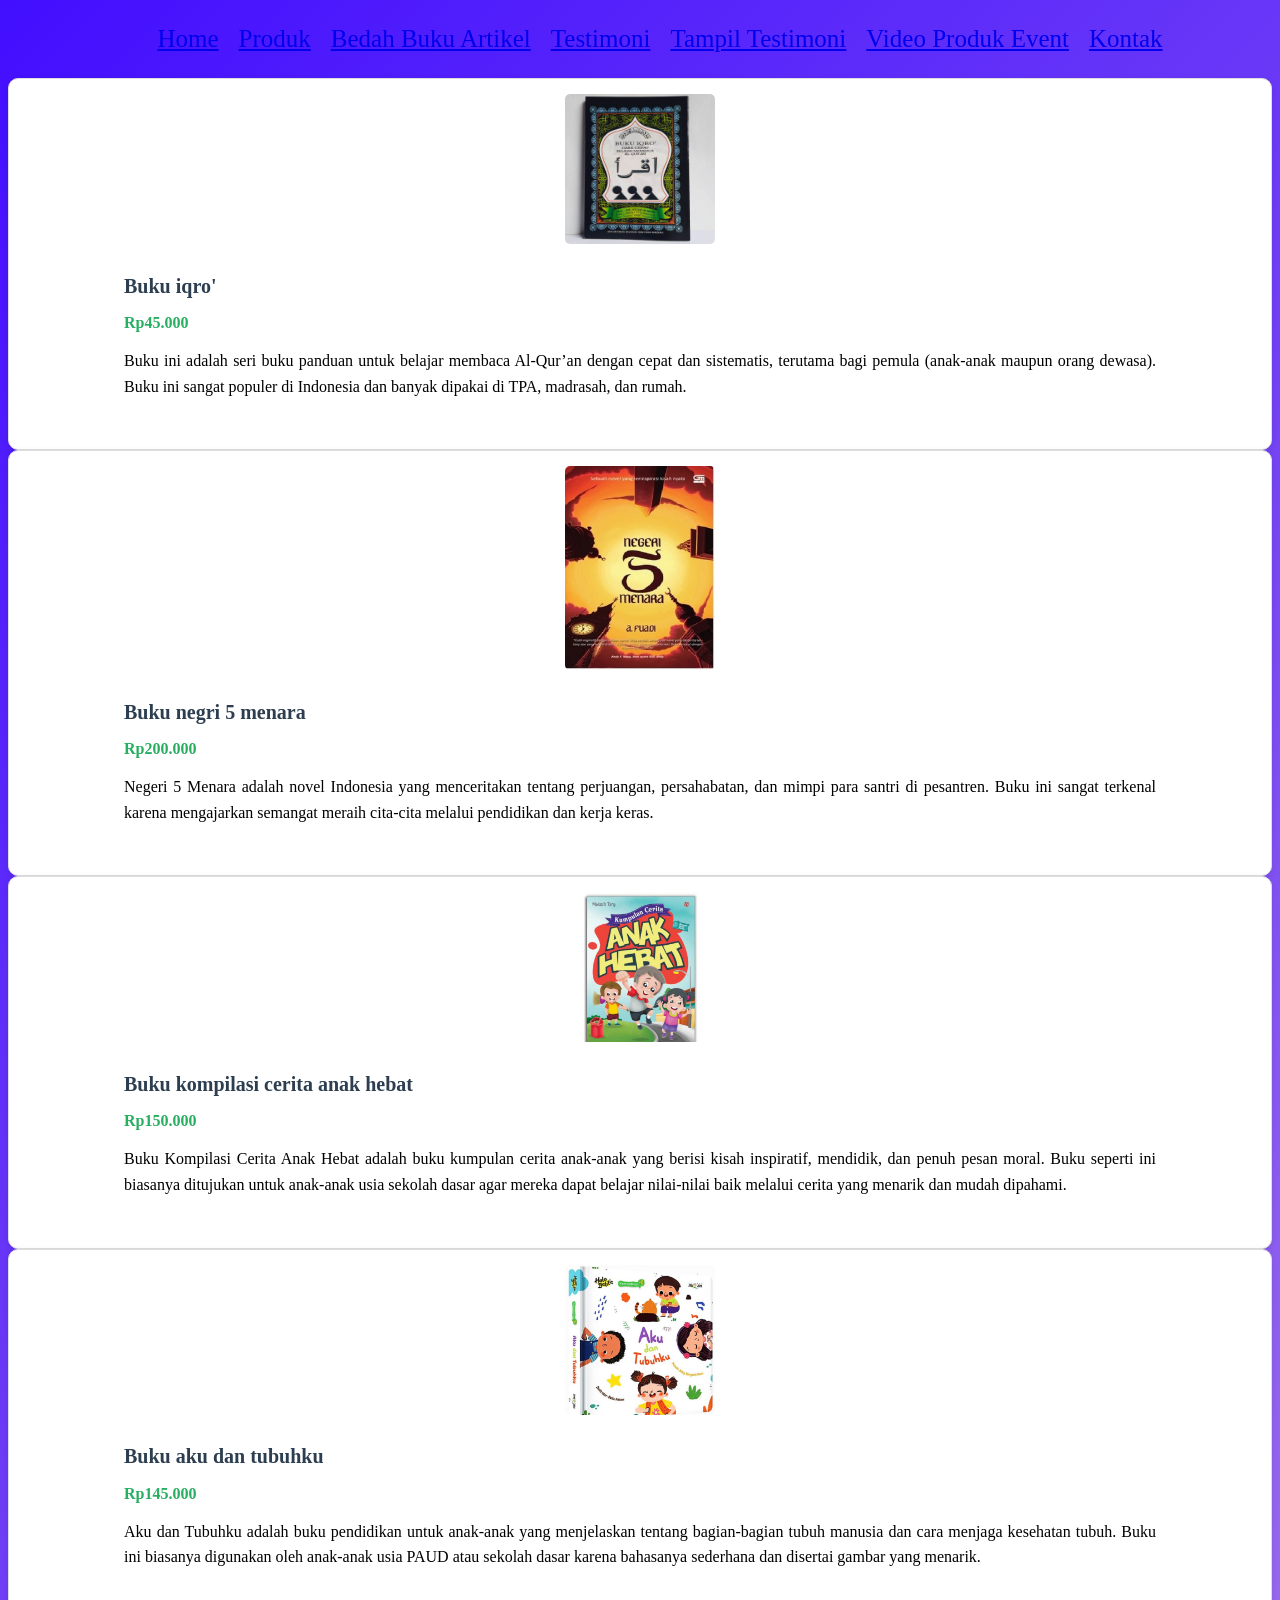
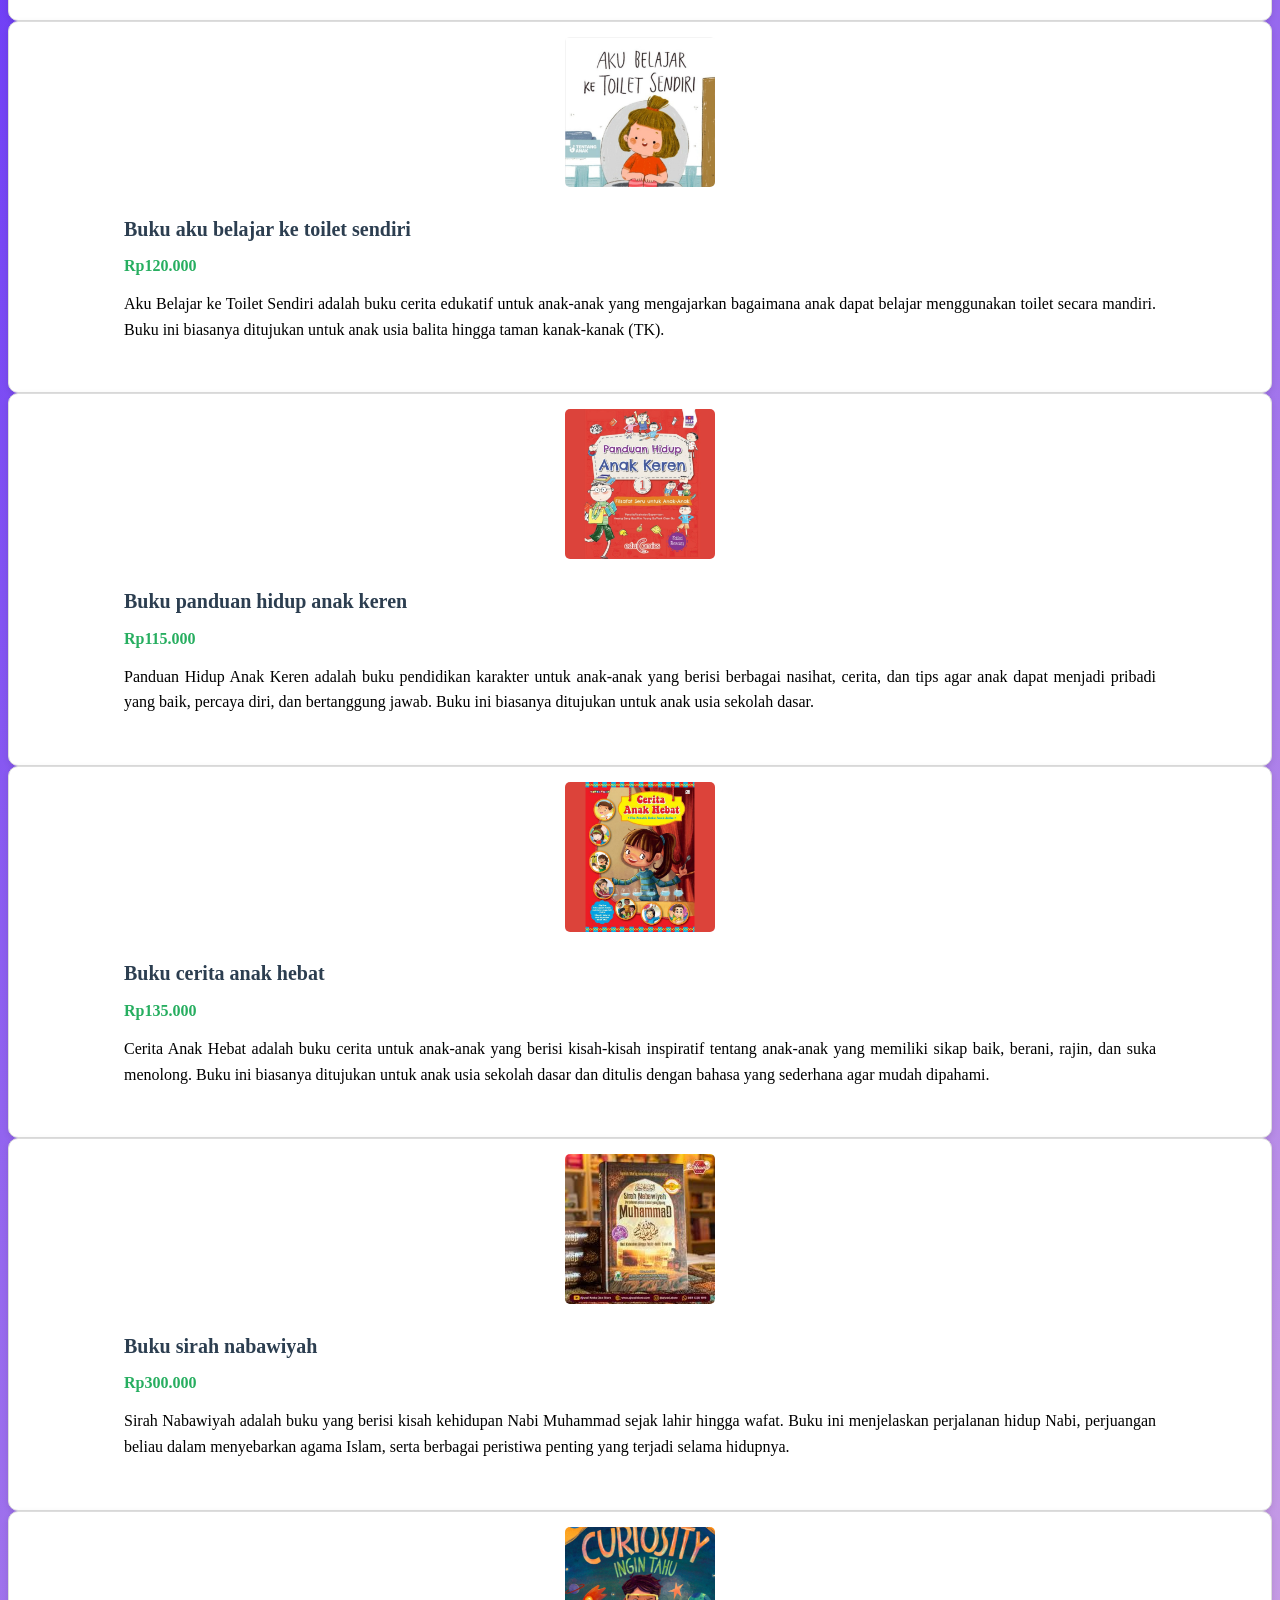
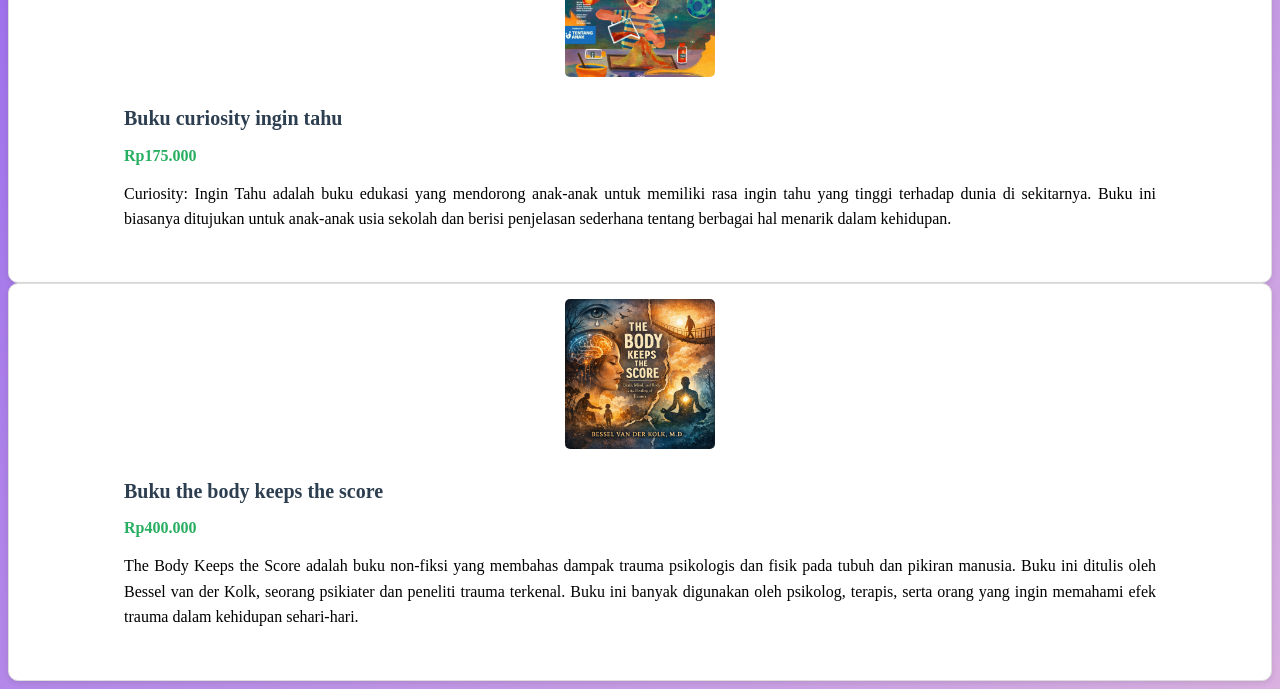
<file: Produk.html>
<!DOCTYPE html>
<html lang="id">
<head>
<meta charset="UTF-8">
<meta name="viewport" content="width=device-width, initial-scale=1.0">
<title>Profile Usaha Buku Rafli</title>
<link rel ="stylesheet" href ="style.css"/>
<nav class="navbar">
  <ul>
    <li><a href="Index.html">Home</a></li>
     <li><a href="Produk.html">Produk</a></li>
     <li><a href="Bedah Buku Artikel.html">Bedah Buku Artikel</a></li>
 <li><a href="Testimoni.html">Testimoni</a></li>
  <li><a href="Tampil Testimoni.html">Tampil Testimoni</a></li>
  <li><a href="Video Produk Event.html">Video Produk Event</a></li>
  <li><a href="Kontak.html">Kontak</a></li>
  </ul>
</nav>
</head>

<body>
  <div class="produk"> 
<img src="Image/buku iqro.jpg" alt="Produk 1" />
<h2>Buku iqro'</h2>
<p class="harga">Rp45.000</p> 
<p class="deskripsi">Buku ini adalah seri buku panduan untuk belajar membaca Al-Qur’an dengan cepat dan sistematis, terutama bagi pemula (anak-anak maupun orang dewasa). Buku ini sangat populer di Indonesia dan banyak dipakai di TPA, madrasah, dan rumah.</p>
<div class="rating"><span>★</span><span>★</span><span>★</span><span>★</span><span>★</span></div>
</div>
  

  <div class="produk"> 
<img src="Image/Buku 5 Menara.jpg" alt="Produk 2" />
<h2>Buku negri 5 menara</h2>
<p class="harga">Rp200.000</p> 
<p class="deskripsi">Negeri 5 Menara adalah novel Indonesia yang menceritakan tentang perjuangan, persahabatan, dan mimpi para santri di pesantren. Buku ini sangat terkenal karena mengajarkan semangat meraih cita-cita melalui pendidikan dan kerja keras.</p>
<div class="rating"><span>★</span><span>★</span><span>★</span><span>★</span><span>★</span></div>
</div>


  <div class="produk"> 
<img src="Image/Buku Gambar Anak 4.png" alt="Produk 3" />
<h2>Buku kompilasi cerita anak hebat</h2>
<p class="harga">Rp150.000</p> 
<p class="deskripsi">Buku Kompilasi Cerita Anak Hebat adalah buku kumpulan cerita anak-anak yang berisi kisah inspiratif, mendidik, dan penuh pesan moral. Buku seperti ini biasanya ditujukan untuk anak-anak usia sekolah dasar agar mereka dapat belajar nilai-nilai baik melalui cerita yang menarik dan mudah dipahami.</p>
<div class="rating"><span>★</span><span>★</span><span>★</span><span>★</span><span>★</span></div>
</div>


  <div class="produk"> 
<img src="Image/gambar buku anak 3.jpg" alt="Produk 4" />
<h2>Buku aku dan tubuhku</h2>
<p class="harga">Rp145.000</p> 
<p class="deskripsi">Aku dan Tubuhku adalah buku pendidikan untuk anak-anak yang menjelaskan tentang bagian-bagian tubuh manusia dan cara menjaga kesehatan tubuh. Buku ini biasanya digunakan oleh anak-anak usia PAUD atau sekolah dasar karena bahasanya sederhana dan disertai gambar yang menarik.</p>
<div class="rating"><span>★</span><span>★</span><span>★</span><span>★</span><span>★</span></div>
</div>


  <div class="produk"> 
<img src="Image/gambar buku anak 2.jpg" alt="Produk 5" />
<h2>Buku aku belajar ke toilet sendiri</h2>
<p class="harga">Rp120.000</p> 
<p class="deskripsi">Aku Belajar ke Toilet Sendiri adalah buku cerita edukatif untuk anak-anak yang mengajarkan bagaimana anak dapat belajar menggunakan toilet secara mandiri. Buku ini biasanya ditujukan untuk anak usia balita hingga taman kanak-kanak (TK).</p>
<div class="rating"><span>★</span><span>★</span><span>★</span><span>★</span><span>★</span></div>
</div>

 <div class="produk"> 
<img src="Image/gambar buku anak.jpg" alt="Produk 6" />
<h2>Buku panduan hidup anak keren</h2>
<p class="harga">Rp115.000</p> 
<p class="deskripsi">Panduan Hidup Anak Keren adalah buku pendidikan karakter untuk anak-anak yang berisi berbagai nasihat, cerita, dan tips agar anak dapat menjadi pribadi yang baik, percaya diri, dan bertanggung jawab. Buku ini biasanya ditujukan untuk anak usia sekolah dasar.</p>
<div class="rating"><span>★</span><span>★</span><span>★</span><span>★</span><span>★</span></div>
</div>

<div class="produk"> 
<img src="Image/Buku Gambar Anak 5.png" alt="Produk 7" />
<h2>Buku cerita anak hebat</h2>
<p class="harga">Rp135.000</p> 
<p class="deskripsi">Cerita Anak Hebat adalah buku cerita untuk anak-anak yang berisi kisah-kisah inspiratif tentang anak-anak yang memiliki sikap baik, berani, rajin, dan suka menolong. Buku ini biasanya ditujukan untuk anak usia sekolah dasar dan ditulis dengan bahasa yang sederhana agar mudah dipahami.</p>
<div class="rating"><span>★</span><span>★</span><span>★</span><span>★</span><span>★</span></div>
</div>

<div class="produk"> 
<img src="Image/download (1).jfif" alt="Produk 8" />
<h2>Buku sirah nabawiyah</h2>
<p class="harga">Rp300.000</p> 
<p class="deskripsi">Sirah Nabawiyah adalah buku yang berisi kisah kehidupan Nabi Muhammad sejak lahir hingga wafat. Buku ini menjelaskan perjalanan hidup Nabi, perjuangan beliau dalam menyebarkan agama Islam, serta berbagai peristiwa penting yang terjadi selama hidupnya.</p>
<div class="rating"><span>★</span><span>★</span><span>★</span><span>★</span><span>★</span></div>
</div>

<div class="produk"> 
<img src="Image/gambar umum.jpg" alt="Produk 9" />
<h2>Buku curiosity ingin tahu</h2>
<p class="harga">Rp175.000</p> 
<p class="deskripsi">Curiosity: Ingin Tahu adalah buku edukasi yang mendorong anak-anak untuk memiliki rasa ingin tahu yang tinggi terhadap dunia di sekitarnya. Buku ini biasanya ditujukan untuk anak-anak usia sekolah dan berisi penjelasan sederhana tentang berbagai hal menarik dalam kehidupan.</p>
<div class="rating"><span>★</span><span>★</span><span>★</span><span>★</span><span>★</span></div>
</div>

<div class="produk"> 
<img src="Image/ChatGPT Image Mar 16, 2026, 07_48_04 AM.png" alt="Produk 10" />
<h2>Buku the body keeps the score</h2>
<p class="harga">Rp400.000</p> 
<p class="deskripsi">The Body Keeps the Score adalah buku non-fiksi yang membahas dampak trauma psikologis dan fisik pada tubuh dan pikiran manusia. Buku ini ditulis oleh Bessel van der Kolk, seorang psikiater dan peneliti trauma terkenal.

Buku ini banyak digunakan oleh psikolog, terapis, serta orang yang ingin memahami efek trauma dalam kehidupan sehari-hari.</p>
<div class="rating"><span>★</span><span>★</span><span>★</span><span>★</span><span>★</span></div>
</div>

</body>
</file>
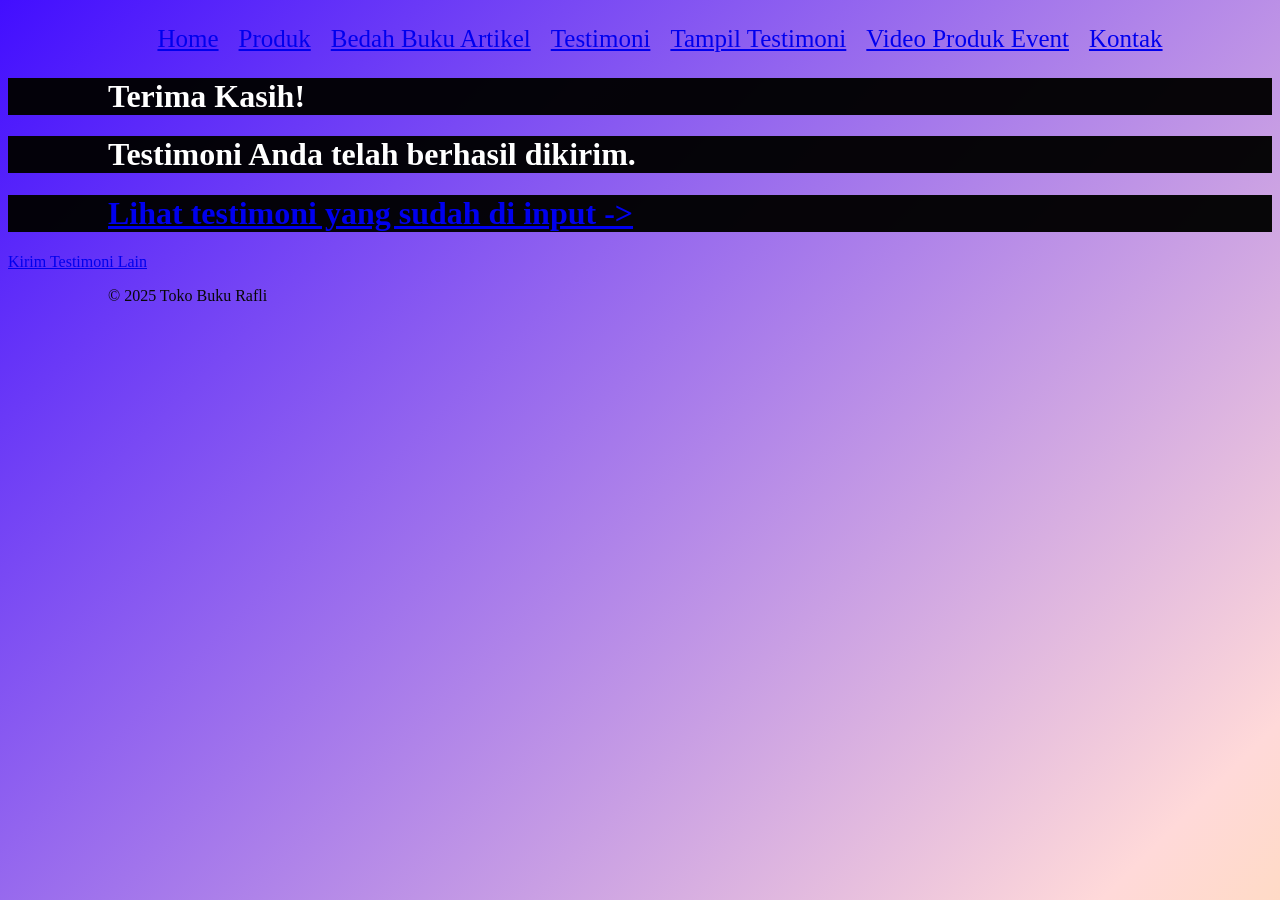
<file: Proses testimoni.html>
<!DOCTYPE html>
<html lang="id">
<head>
<meta charset="UTF-8">
<meta name="viewport" content="width=device-width, initial-scale=1.0">
<title>Profile Usaha Buku Rafli</title>
<link rel ="stylesheet" href ="style.css"/>
<nav class="navbar">
  <ul>
    <li><a href="Index.html">Home</a></li>
     <li><a href="Produk.html">Produk</a></li>
     <li><a href="Bedah Buku Artikel.html">Bedah Buku Artikel</a></li>
 <li><a href="Testimoni.html">Testimoni</a></li>
  <li><a href="Tampil Testimoni.html">Tampil Testimoni</a></li>
  <li><a href="Video Produk Event.html">Video Produk Event</a></li>
  <li><a href="Kontak.html">Kontak</a></li>
  </ul>
</nav>
</head>

  <main class="konfirmasi">
    <h1>Terima Kasih!</h1>
   <h1> Testimoni Anda telah berhasil dikirim.</h1>
   <h1><a href="tampil-testimoni.html">Lihat testimoni yang sudah di input -> </a></h1>
    <section class="testimoni-terkirim">
    </section>
    <a href="testimoni.html">Kirim Testimoni Lain</a>
  </main>

  <footer>
    <p>&copy; 2025 Toko Buku Rafli</p>
  </footer>
</body>
</html>
</file>
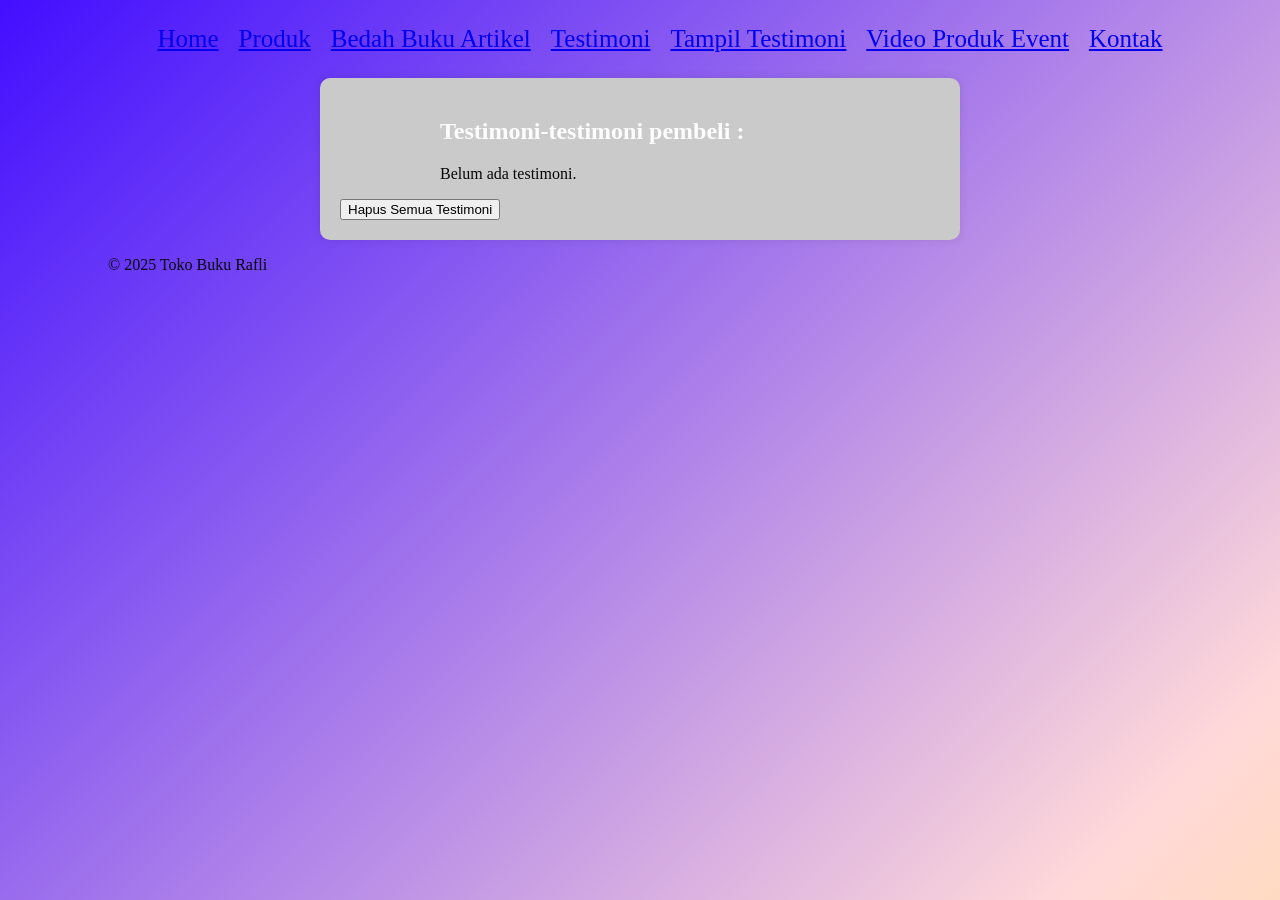
<file: Tampil testimoni.html>
<!DOCTYPE html>
<html lang="id">
<head>
<meta charset="UTF-8">
<meta name="viewport" content="width=device-width, initial-scale=1.0">
<title>Profile Usaha Buku Rafli</title>
<link rel ="stylesheet" href ="style.css"/>
<nav class="navbar">
  <ul>
    <li><a href="Index.html">Home</a></li>
     <li><a href="Produk.html">Produk</a></li>
     <li><a href="Bedah Buku Artikel.html">Bedah Buku Artikel</a></li>
 <li><a href="Testimoni.html">Testimoni</a></li>
  <li><a href="Tampil Testimoni.html">Tampil Testimoni</a></li>
  <li><a href="Video Produk Event.html">Video Produk Event</a></li>
  <li><a href="Kontak.html">Kontak</a></li>
  </ul>
</nav>
</head>

   <main class="formulir">
    <h2>Testimoni-testimoni pembeli :</h2>
    <div id="daftarTestimoni"></div>
    <button id="hapusSemua">Hapus Semua Testimoni</button>
  </div>

    <section>
    <div id="daftarTestimoni"></div>
    </section>
  </main>

  <footer>
    <p>&copy; 2025 Toko Buku Rafli</p>
  </footer>

   <script>
    const container = document.getElementById('daftarTestimoni');
    const testimoniList = JSON.parse(localStorage.getItem('testimoniList')) || [];

    if (testimoniList.length === 0) {
      container.innerHTML = "<p>Belum ada testimoni.</p>";
    } else {
      testimoniList.forEach((t, i) => {
        const el = document.createElement('div');
        el.className = 'testimoni-box';
        el.innerHTML = `
          <p><strong>Nama:</strong> ${t.nama}</p>
          <p><strong>Email:</strong> ${t.email}</p>
        <p><strong>Telephon:</strong> ${t.Telephon}</p>
        <p><strong>Favorit:</strong> ${t.Favorit}</p>
          <p><strong>Pesan:</strong> ${t.pesan}</p>
        `;
        container.appendChild(el);
      });
    }


      document.getElementById("hapusSemua").addEventListener("click", function() {
      const konfirmasi = confirm("Apakah Anda yakin ingin menghapus semua testimoni?");
      if (konfirmasi) {
        localStorage.removeItem("testimoniList");
        location.reload();
         
      }
       });
  </script>

</body>
</html>
</file>
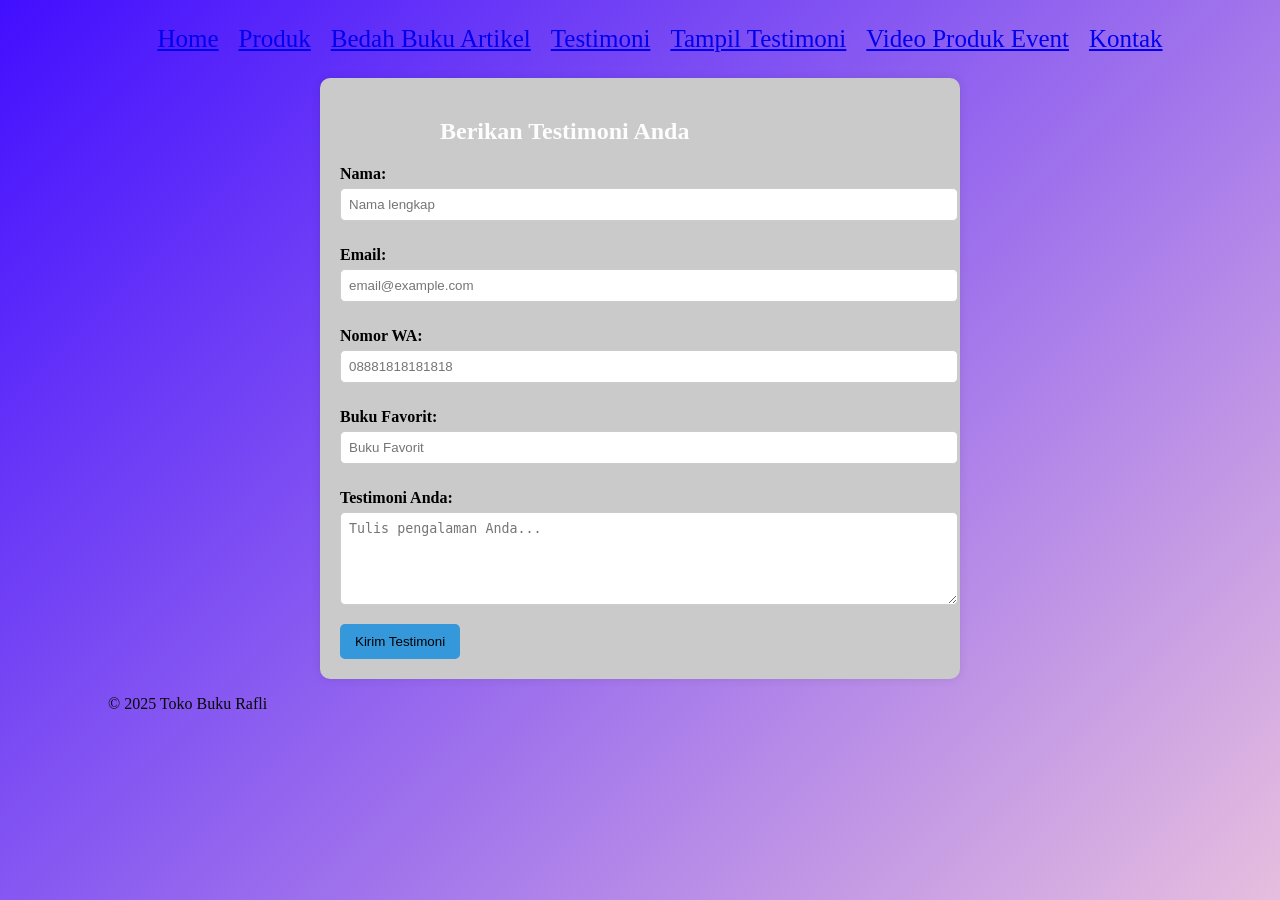
<file: Testimoni.html>
<!DOCTYPE html>
<html lang="id">
<head>
<meta charset="UTF-8">
<meta name="viewport" content="width=device-width, initial-scale=1.0">
<title>Profile Usaha Buku Rafli</title>
<link rel ="stylesheet" href ="style.css"/>
<nav class="navbar">
  <ul>
    <li><a href="Index.html">Home</a></li>
     <li><a href="Produk.html">Produk</a></li>
     <li><a href="Bedah Buku Artikel.html">Bedah Buku Artikel</a></li>
 <li><a href="Testimoni.html">Testimoni</a></li>
  <li><a href="Tampil Testimoni.html">Tampil Testimoni</a></li>
  <li><a href="Video Produk Event.html">Video Produk Event</a></li>
  <li><a href="Kontak.html">Kontak</a></li>
  </ul>
</nav>
</head>

 <body>
<main class="formulir">
    <h2>Berikan Testimoni Anda</h2>
    <form id="formTestimoni">
      <label for="nama">Nama:</label>
      <input type="text" id="nama" name="nama" required placeholder="Nama lengkap">

      <label for="email">Email:</label>
      <input type="email" id="email" name="email" required placeholder="email@example.com">

      <label for="Nomor Wa">Nomor WA:</label>
      <input type="Nomor Wa" id="Nomor Wa" name="Nomor Wa" required placeholder="08881818181818">

       <label for="Buku Favorit">Buku Favorit:</label>
      <input type="Buku Favorit" id="Buku Favorit" name="Buku Favorit" required placeholder="Buku Favorit">

      <label for="pesan">Testimoni Anda:</label>
      <textarea id="pesan" name="pesan" required placeholder="Tulis pengalaman Anda..." rows="5"></textarea>

      <button type="submit">Kirim Testimoni</button>
    </form>
  </main>

  <footer>
    <p>&copy; 2025 Toko Buku Rafli</p>
  </footer>

  <script>
    document.getElementById('formTestimoni').addEventListener('submit', function(e) {
      e.preventDefault();

      const nama = document.getElementById('nama').value;
      const email = document.getElementById('email').value;
      const nomorwa = document.getElementById('nomor wa');
      const bukufavorit = getElementById('buku favorit');
      const pesan = document.getElementById('pesan').value;

      const dataBaru = { nama, email, pesan };

      // Ambil list dari localStorage
      const testimoniList = JSON.parse(localStorage.getItem('testimoniList')) || [];

      // Tambahkan testimoni baru
      testimoniList.push(dataBaru);

      // Simpan kembali ke localStorage
      localStorage.setItem('testimoniList', JSON.stringify(testimoniList));

      // Arahkan ke halaman konfirmasi
      window.location.href = 'Proses Testimoni.html';
    });
  </script>

</body>
</html>
</file>
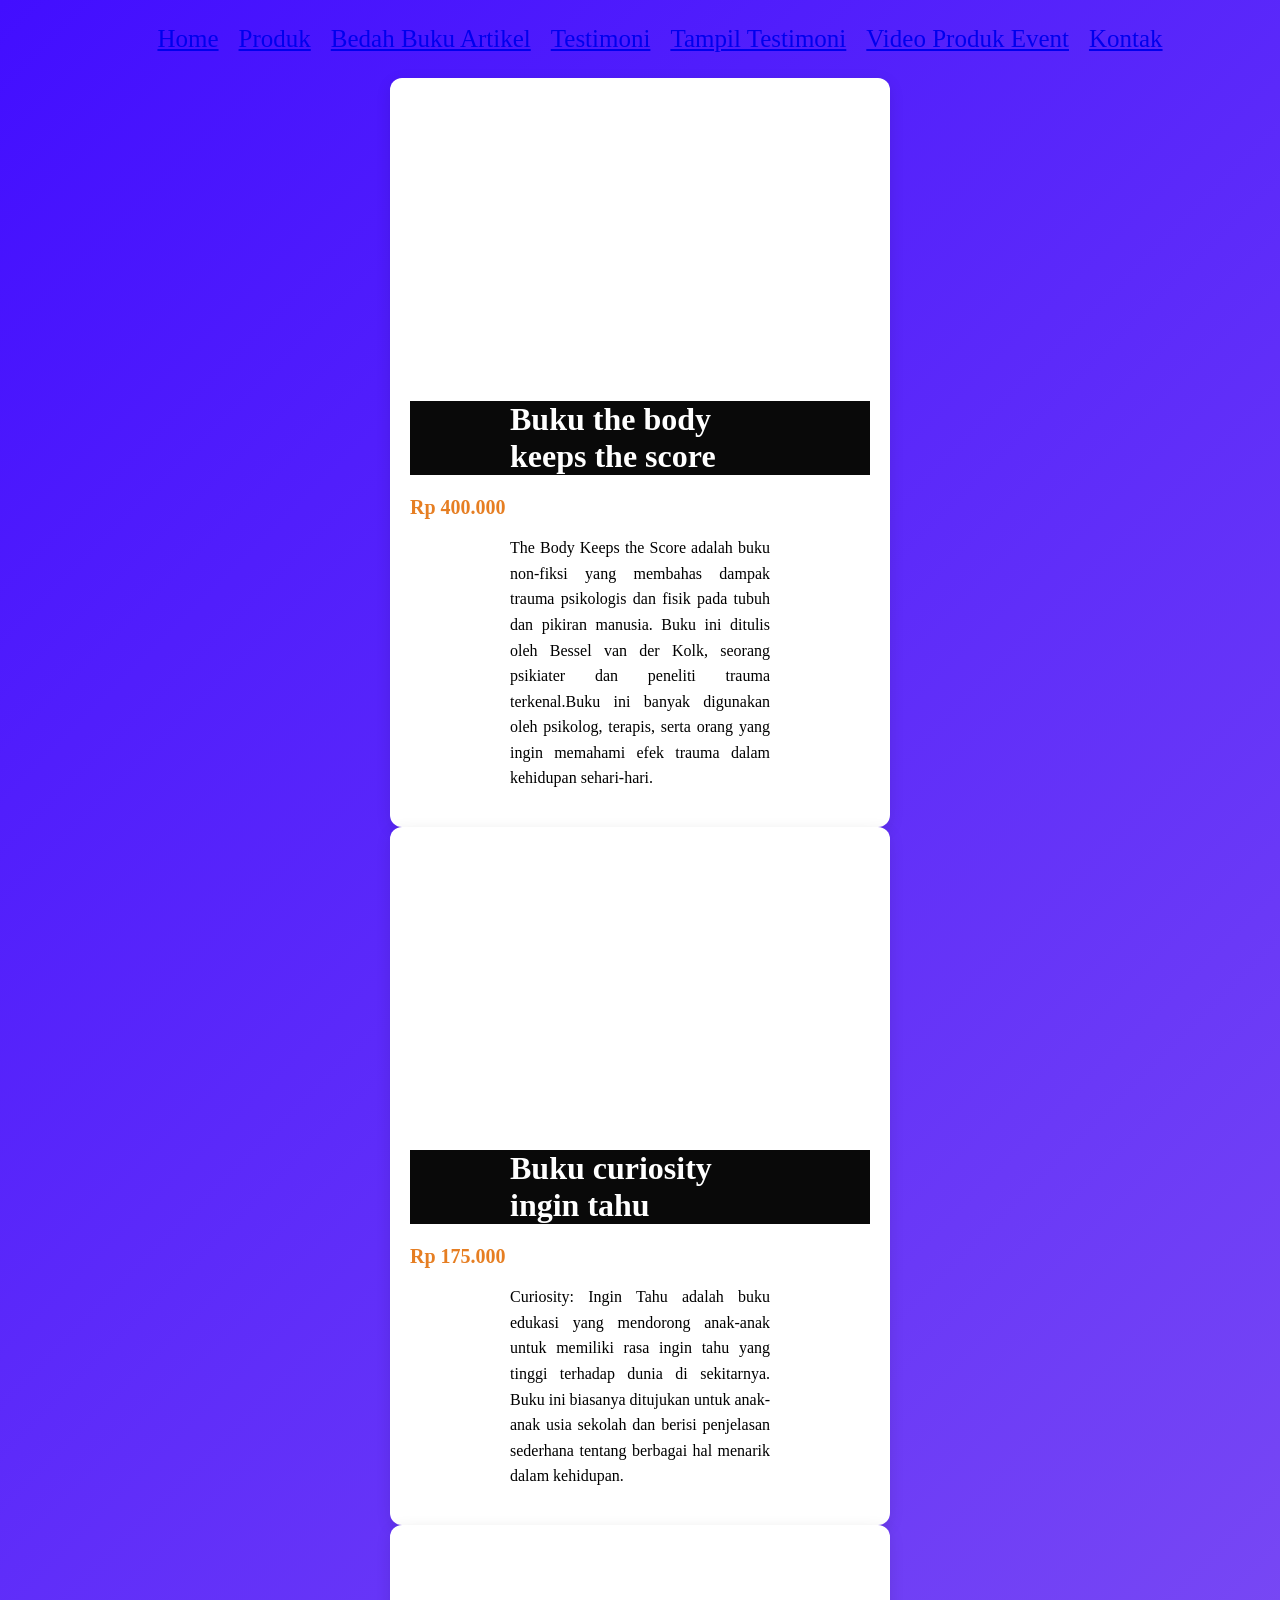
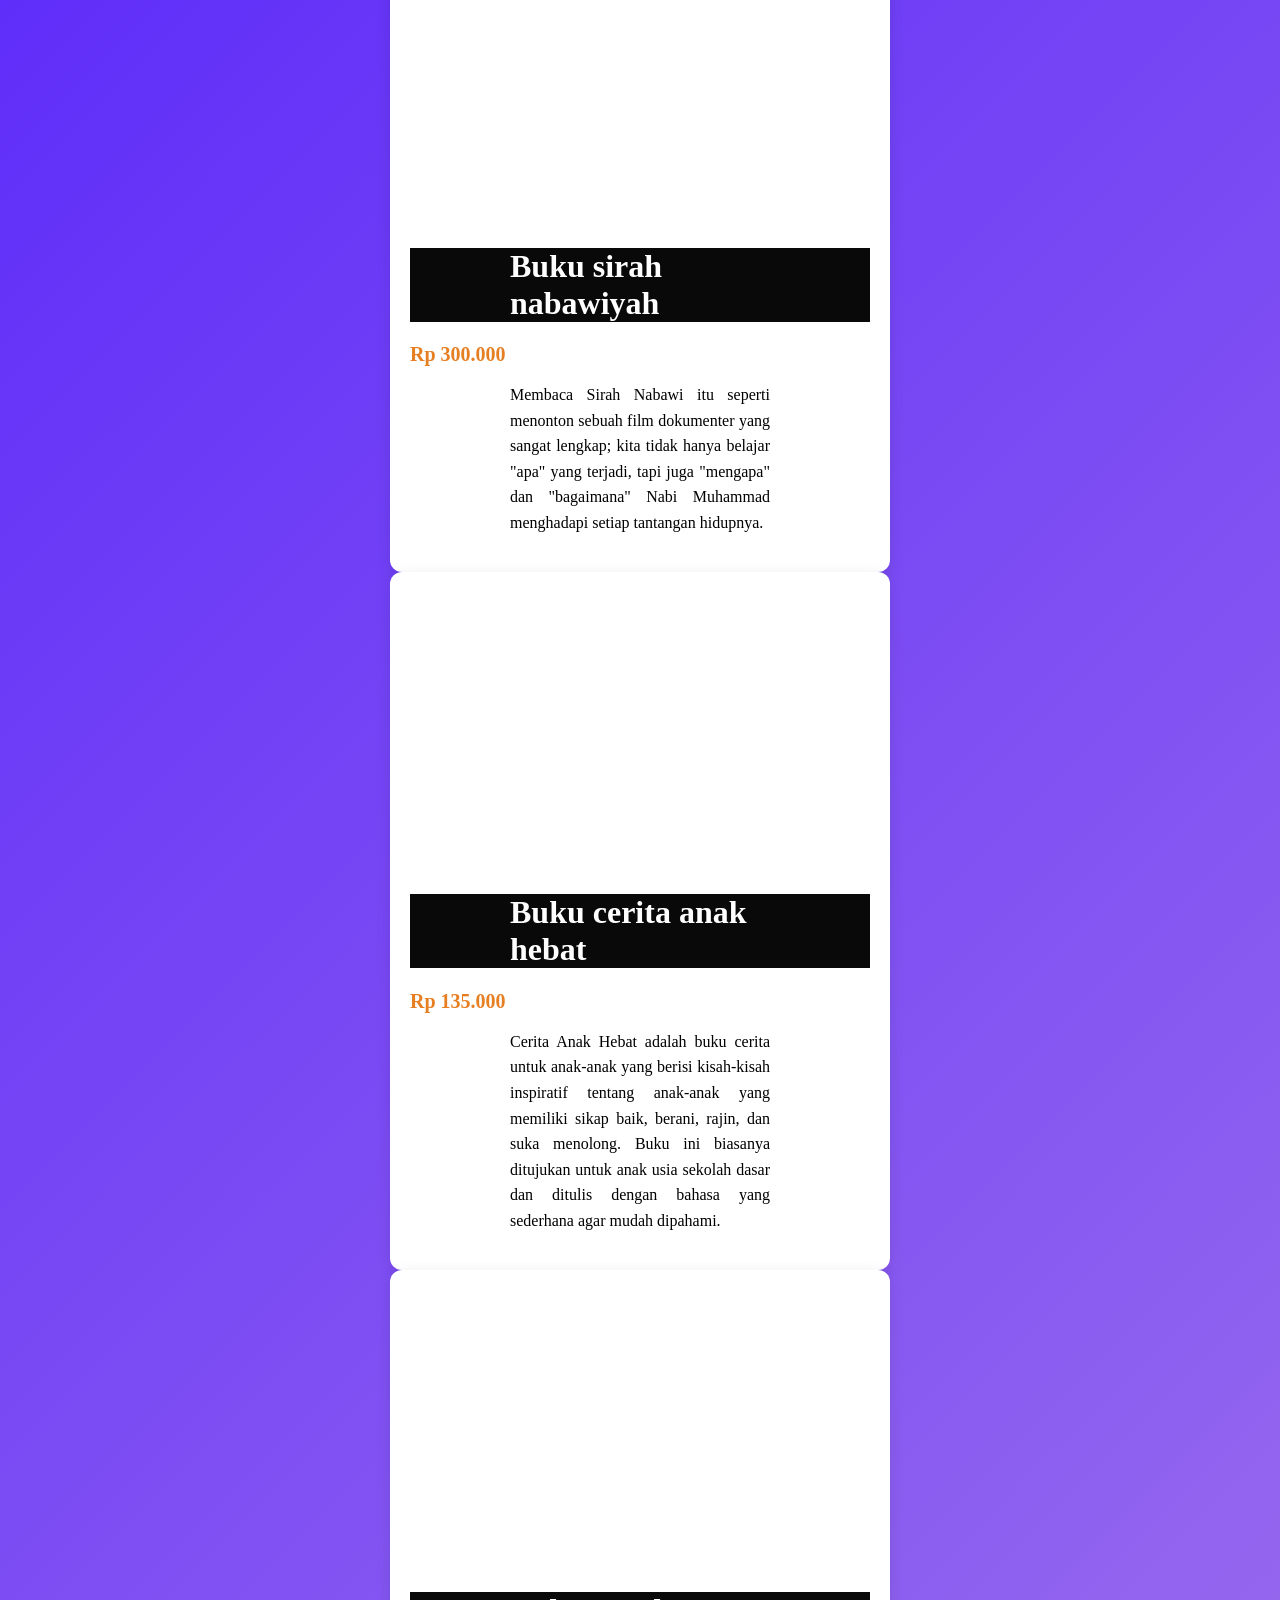
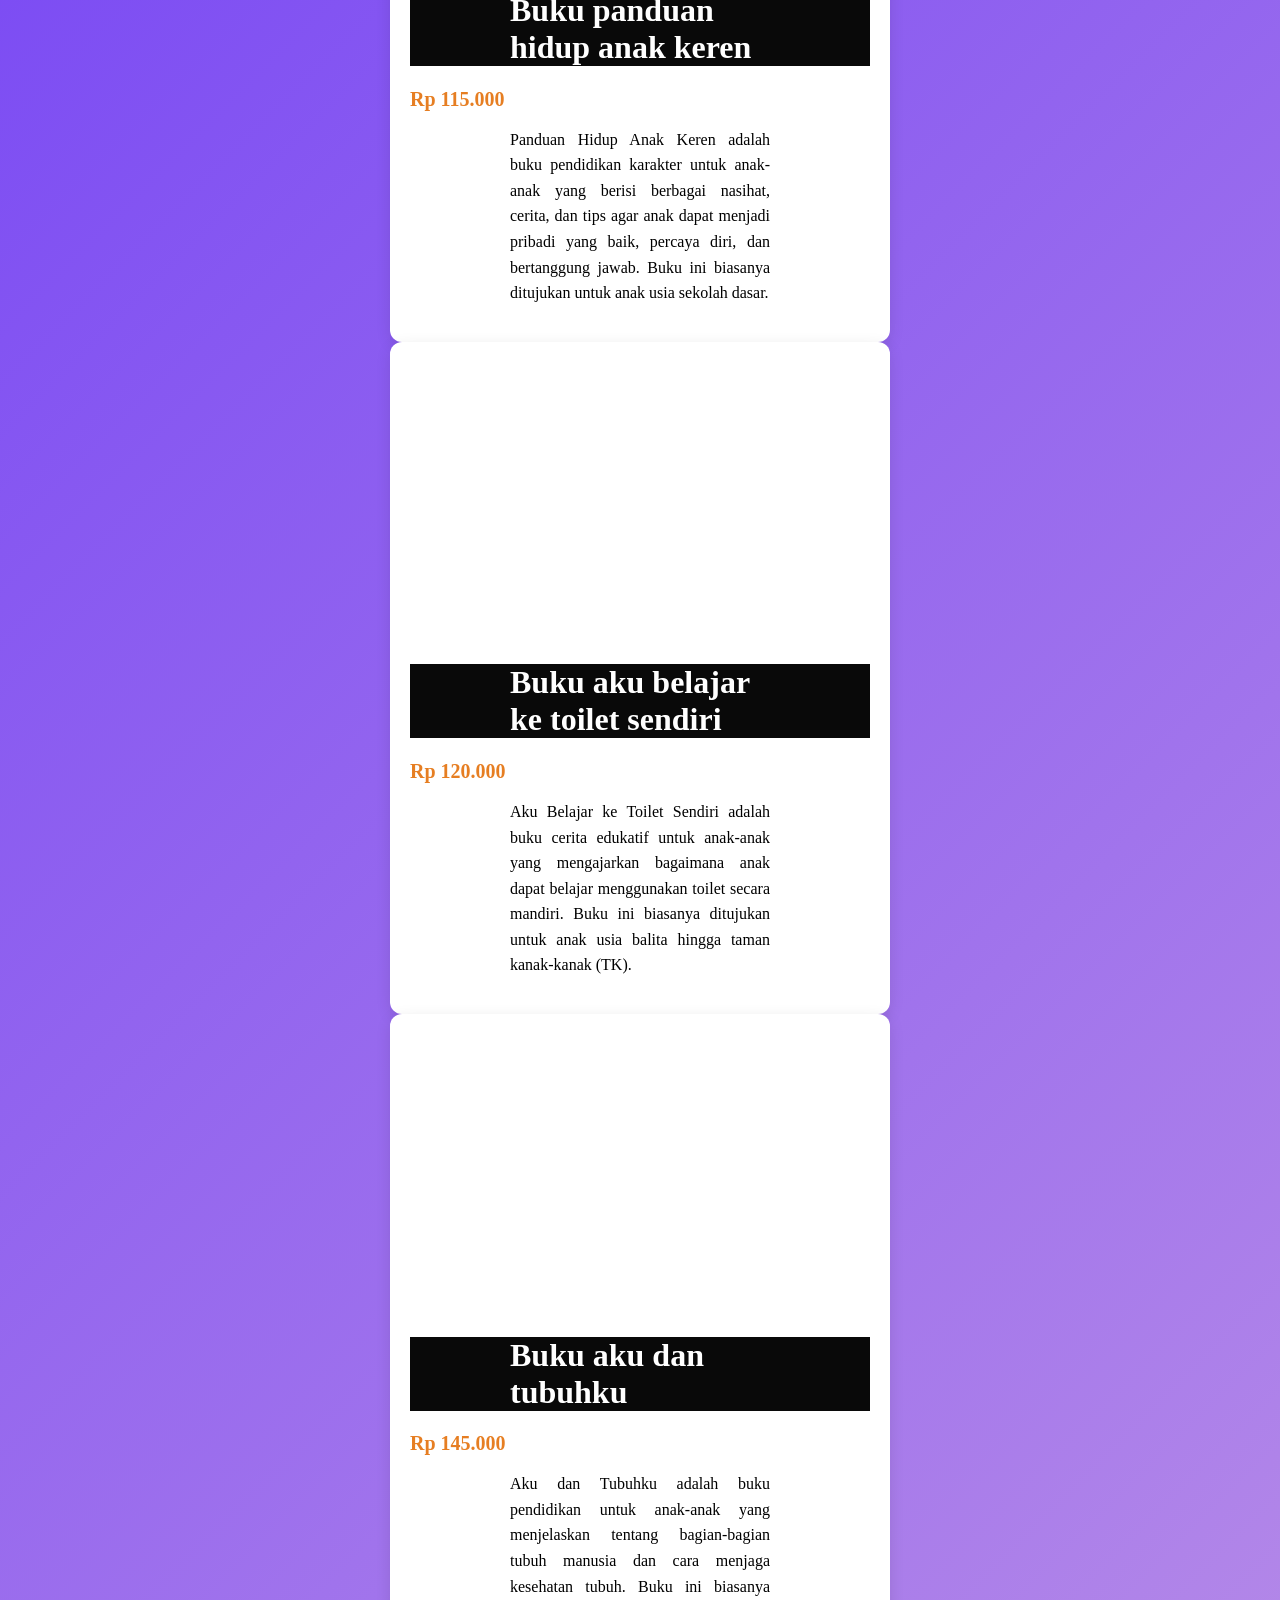
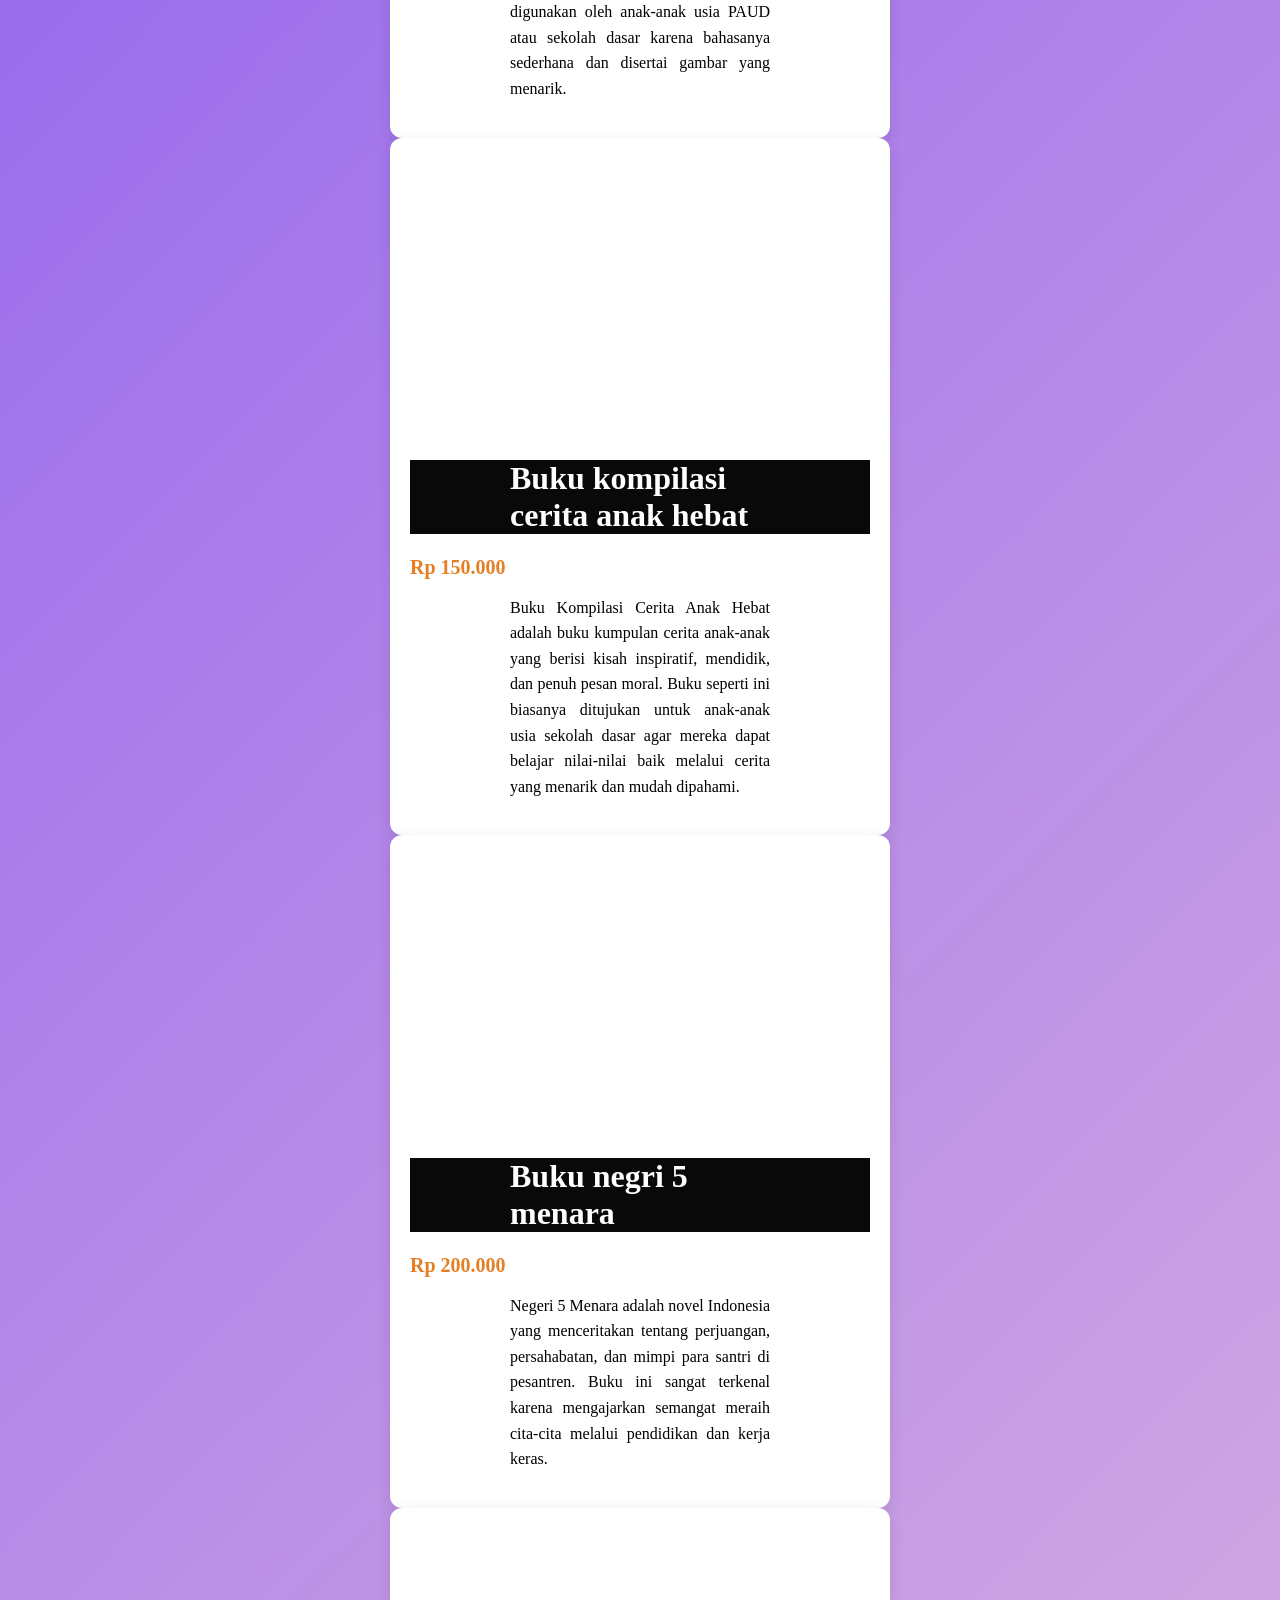
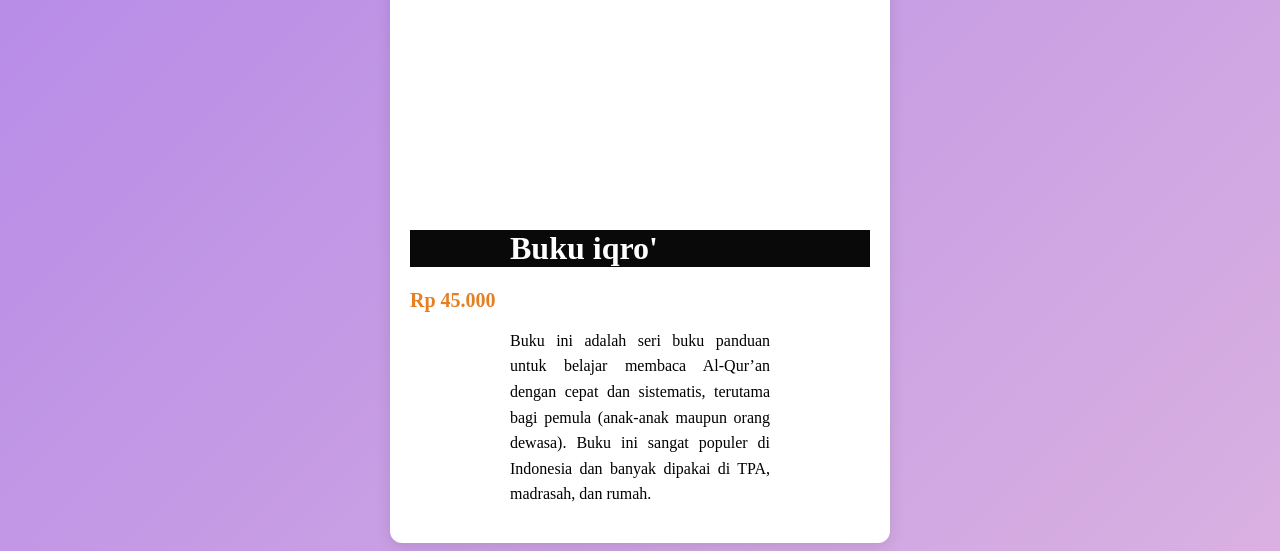
<file: Video Produk Event.html>
<!DOCTYPE html>
<html lang="id">
<head>
<meta charset="UTF-8">
<meta name="viewport" content="width=device-width, initial-scale=1.0">
<title>Profile Usaha Buku Rafli</title>
<link rel ="stylesheet" href ="style.css"/>
<nav class="navbar">
  <ul>
    <li><a href="Index.html">Home</a></li>
     <li><a href="Produk.html">Produk</a></li>
     <li><a href="Bedah Buku Artikel.html">Bedah Buku Artikel</a></li>
 <li><a href="Testimoni.html">Testimoni</a></li>
  <li><a href="Tampil Testimoni.html">Tampil Testimoni</a></li>
  <li><a href="Video Produk Event.html">Video Produk Event</a></li>
  <li><a href="Kontak.html">Kontak</a></li>
  </ul>
</nav>
</head>

  <body>
    <div class="card-buku">
        <div class="video-container">
          <iframe src="https://www.youtube.com/embed/QSCXyYuT2rE" 
                    title="Komparasi Buku the body keeps the score"
                    allow="accelerometer; autoplay; clipboard-write; encrypted-media; gyroscope; picture-in-picture" 
                    allowfullscreen>
            </iframe>
        </div>
        <div class="konten">
            <h1>Buku the body keeps the score</h1>
            <div class="harga-buku">Rp 400.000</div>
            <p class="deskripsi">
              The Body Keeps the Score adalah buku non-fiksi yang membahas dampak trauma psikologis dan fisik pada tubuh dan pikiran manusia. Buku ini ditulis oleh Bessel van der Kolk, seorang psikiater dan peneliti trauma terkenal.Buku ini banyak digunakan oleh psikolog, terapis, serta orang yang ingin memahami efek trauma dalam kehidupan sehari-hari.
  </p>
        </div>
    </div>

    <div class="card-buku">
        <div class="video-container">
          <iframe src="https://www.youtube.com/embed/22cNzRwFcY8" 
                    title="Komparasi Buku curiosity ingin tahu"
                    allow="accelerometer; autoplay; clipboard-write; encrypted-media; gyroscope; picture-in-picture" 
                    allowfullscreen>
            </iframe>
        </div>
        <div class="konten">
            <h1>Buku curiosity ingin tahu</h1>
            <div class="harga-buku">Rp 175.000</div>
            <p class="deskripsi">
              Curiosity: Ingin Tahu adalah buku edukasi yang mendorong anak-anak untuk memiliki rasa ingin tahu yang tinggi terhadap dunia di sekitarnya. Buku ini biasanya ditujukan untuk anak-anak usia sekolah dan berisi penjelasan sederhana tentang berbagai hal menarik dalam kehidupan.
   </p>
        </div>
    </div>

    <div class="card-buku">
        <div class="video-container">
          <iframe src="https://www.youtube.com/embed/0WvxNDQ7M0o" 
                    title="Komparasi Buku Sirah Nabawiyyah"
                    allow="accelerometer; autoplay; clipboard-write; encrypted-media; gyroscope; picture-in-picture" 
                    allowfullscreen>
            </iframe>
        </div>
        <div class="konten">
            <h1>Buku sirah nabawiyah</h1>
            <div class="harga-buku">Rp 300.000</div>
            <p class="deskripsi">
               Membaca Sirah Nabawi itu seperti menonton sebuah film dokumenter yang sangat lengkap; kita tidak hanya belajar "apa" yang terjadi, tapi juga "mengapa" dan "bagaimana" Nabi Muhammad menghadapi setiap tantangan hidupnya.
            </p>
        </div>
    </div>

     <div class="card-buku">
        <div class="video-container">
          <iframe src="https://www.youtube.com/embed/rLEnO4-yqSU" 
                    title="Komparasi Buku cerita anak hebat"
                    allow="accelerometer; autoplay; clipboard-write; encrypted-media; gyroscope; picture-in-picture" 
                    allowfullscreen>
            </iframe>
        </div>
        <div class="konten">
            <h1>Buku cerita anak hebat</h1>
            <div class="harga-buku">Rp 135.000</div>
            <p class="deskripsi">
               Cerita Anak Hebat adalah buku cerita untuk anak-anak yang berisi kisah-kisah inspiratif tentang anak-anak yang memiliki sikap baik, berani, rajin, dan suka menolong. Buku ini biasanya ditujukan untuk anak usia sekolah dasar dan ditulis dengan bahasa yang sederhana agar mudah dipahami.
 </p>
        </div>
    </div>

<div class="card-buku">
        <div class="video-container">
          <iframe src="https://www.youtube.com/embed/gpJdcKp_TrU" 
                    title="Komparasi Buku panduan hidup anak keren"
                    allow="accelerometer; autoplay; clipboard-write; encrypted-media; gyroscope; picture-in-picture" 
                    allowfullscreen>
            </iframe>
        </div>
        <div class="konten">
            <h1>Buku panduan hidup anak keren</h1>
            <div class="harga-buku">Rp 115.000</div>
            <p class="deskripsi">
              Panduan Hidup Anak Keren adalah buku pendidikan karakter untuk anak-anak yang berisi berbagai nasihat, cerita, dan tips agar anak dapat menjadi pribadi yang baik, percaya diri, dan bertanggung jawab. Buku ini biasanya ditujukan untuk anak usia sekolah dasar.
 </p>
        </div>
    </div>


<div class="card-buku">
        <div class="video-container">
          <iframe src="https://www.youtube.com/embed/cCd-BpSQjR8" 
                    title="Komparasi Buku aku belajar ke toilet sendiri"
                    allow="accelerometer; autoplay; clipboard-write; encrypted-media; gyroscope; picture-in-picture" 
                    allowfullscreen>
            </iframe>
        </div>
        <div class="konten">
            <h1>Buku aku belajar ke toilet sendiri</h1>
            <div class="harga-buku">Rp 120.000</div>
            <p class="deskripsi">
               Aku Belajar ke Toilet Sendiri adalah buku cerita edukatif untuk anak-anak yang mengajarkan bagaimana anak dapat belajar menggunakan toilet secara mandiri. Buku ini biasanya ditujukan untuk anak usia balita hingga taman kanak-kanak (TK).
 </p>
        </div>
    </div>

<div class="card-buku">
        <div class="video-container">
          <iframe src="https://www.youtube.com/embed/p9H2iM4wkwI"
                    title="Komparasi Buku aku dan tubuhku"
                    allow="accelerometer; autoplay; clipboard-write; encrypted-media; gyroscope; picture-in-picture" 
                    allowfullscreen>
            </iframe>
        </div>
        <div class="konten">
            <h1>Buku aku dan tubuhku</h1>
            <div class="harga-buku">Rp 145.000</div>
            <p class="deskripsi">
               Aku dan Tubuhku adalah buku pendidikan untuk anak-anak yang menjelaskan tentang bagian-bagian tubuh manusia dan cara menjaga kesehatan tubuh. Buku ini biasanya digunakan oleh anak-anak usia PAUD atau sekolah dasar karena bahasanya sederhana dan disertai gambar yang menarik.
 </p>
        </div>
    </div>

<div class="card-buku">
        <div class="video-container">
          <iframe src="https://www.youtube.com/embed/W5eIi7bYnOc" 
                    title="Komparasi Buku kompilasi cerita anak hebat"
                    allow="accelerometer; autoplay; clipboard-write; encrypted-media; gyroscope; picture-in-picture" 
                    allowfullscreen>
            </iframe>
        </div>
        <div class="konten">
            <h1>Buku kompilasi cerita anak hebat</h1>
            <div class="harga-buku">Rp 150.000</div>
            <p class="deskripsi">
              Buku Kompilasi Cerita Anak Hebat adalah buku kumpulan cerita anak-anak yang berisi kisah inspiratif, mendidik, dan penuh pesan moral. Buku seperti ini biasanya ditujukan untuk anak-anak usia sekolah dasar agar mereka dapat belajar nilai-nilai baik melalui cerita yang menarik dan mudah dipahami.
  </p>
        </div>
    </div>


<div class="card-buku">
        <div class="video-container">
          <iframe src="https://www.youtube.com/embed/TMunWW9Iong" 
                    title="Komparasi Buku negri 5 menara"
                    allow="accelerometer; autoplay; clipboard-write; encrypted-media; gyroscope; picture-in-picture" 
                    allowfullscreen>
            </iframe>
        </div>
        <div class="konten">
            <h1>Buku negri 5 menara</h1>
            <div class="harga-buku">Rp 200.000</div>
            <p class="deskripsi">
               Negeri 5 Menara adalah novel Indonesia yang menceritakan tentang perjuangan, persahabatan, dan mimpi para santri di pesantren. Buku ini sangat terkenal karena mengajarkan semangat meraih cita-cita melalui pendidikan dan kerja keras.
            </p>
        </div>
    </div>


<div class="card-buku">
        <div class="video-container">
          <iframe src="https://www.youtube.com/embed/Y4XODs2lj50" 
                    title="Komparasi Buku iqro'"
                    allow="accelerometer; autoplay; clipboard-write; encrypted-media; gyroscope; picture-in-picture" 
                    allowfullscreen>
            </iframe>
        </div>
        <div class="konten">
            <h1>Buku iqro'</h1>
            <div class="harga-buku">Rp 45.000</div>
            <p class="deskripsi">
              Buku ini adalah seri buku panduan untuk belajar membaca Al-Qur’an dengan cepat dan sistematis, terutama bagi pemula (anak-anak maupun orang dewasa). Buku ini sangat populer di Indonesia dan banyak dipakai di TPA, madrasah, dan rumah.
            </p>
        </div>
    </div>





</body>
</html>
</file>
<file: style.css>
body {
    background : linear-gradient(135deg,#420eff, #ffd9d9,#ffe602,#1cf8c1,#ff0202 );
    font-family: "poppins";
    color: #ffffff;
    margin: "20px";
    min-height: 100;
    background-size: 500% 500%;
    animation: gradientBG 5s ease infinite;
}

@keyframes gradientBG {
  0% {background-position: 0% 50%;}
  50% {background-position: 100% 50%;}
  100% {background-position: 0% 50%;}
}
.daftar-produk {
display: grid;
grid-template-columns: repeat(auto-fit,
minmax(250px, 1fr));
gap: 20px;
padding: 20px;
}
.produk {
background-color: #fff;
border: 1px solid #ddd;
padding: 15px;
border-radius: 10px;
text-align: center;
box-shadow: 0 2px 6px rgba(0, 0, 0, 0.1);
}
.produk img {
width: 150px;
height: auto;
border-radius: 5px;
margin-bottom: 10px;
}
.produk h2 {font-size: 20px;
color: #2c3e50;
}
.produk h3 {
font-size: 16px;
color: #2c3e50;
}
.harga {
font-weight: bold;
color: #27ae60;
}
.deskripsi {
font-size: 14px;
color: #555;
}

h1 {
    color: #ffffff;
    background-color: #000000f6;
    font-family: "poppins";
    text-align: left;
    font-size: "100px";
    padding-left: 100px; 
    padding-right: 100px; 
}

H2 {
    color: #fffffff6;
    font-family: "poppins";
    text-align: left;
    font-size: "30px";
    padding-left: 100px; 
    padding-right: 100px; 
}

p {
    color: #070707;
    font-family: "poppins";
    text-align: justify;
    font-size: "100";
    padding-left: 100px; 
    padding-right: 100px; 
}

.navbar ul {
  display: flex;            
  justify-content: center;  
  list-style: none;         
  margin: 10;
  padding: 10;
  gap : 20px;
  font-family: poppins;
  font-size: 25px;
}

.artikel {
max-width: 700px;
margin: auto;
padding: 20px;
background-color: #fdfdfd;
font-family: 'Georgia', serif;
line-height: 1.8;
}
.artikel .penulis {
font-style: italic;
color: #666;
margin-bottom: 20px;
}

.artikel .sampul {
width: 180px;
float: right;
margin: 0 0 20px 20px;
border: 1px solid #ccc;
box-shadow: 2px 2px 6px rgba(0,0,0,0.1);
}
.artikel blockquote {
font-style: italic;
padding-left: 20px;
margin: 20px 0;
border-left: 4px solid #999;
color: #444;
background-color: #f9f9f9;
}
.btn-kembali {
display: inline-block;
margin-top: 30px;
padding: 10px 16px;
background-color: #0066cc;
color: white;
text-decoration: none;
border-radius: 4px;
}
.btn-kembali:hover {
background-color: #004d99;}
.formulir {
max-width: 600px;
margin: auto;
padding: 20px;
background-color: #cacaca;
border-radius: 10px;
box-shadow: 0 0 10px rgba(0,0,0,0.1);
}
form label {
display: block;
color :#000000;
margin-top: 10px;
font-weight: bold;
}
form input,
form select,
form textarea {
width: 100%;
padding: 8px;
margin-top: 5px;
margin-bottom: 15px;
border-radius: 5px;
border: 1px solid #ccc;
}
form button {
background-color: #3498db;
color: rgb(0, 0, 0);
padding: 10px 15px;
border: none;
border-radius: 5px;
cursor: pointer;
}
form button:hover {
background-color: #2980b9;
}
.container {
    display: flex;
    justify-content: space-around;
    flex-wrap: wrap; /* Agar responsif di HP */
    gap: 20px;
    padding: 50px;
    background-color: #aeafaf;
    font-family: 'Segoe UI', Tahoma, Geneva, Verdana, sans-serif;
  }

  .stat-card {
    background: rgb(255, 254, 254);
    padding: 0px;
    border-radius: 0px;
    box-shadow: 0 4px 15px rgba(0,0,0,0.1);
    text-align: center;
    flex: 1;
    min-width: 150px;
  }

  .counter {
    display: block;
    font-size: 3rem;
    font-weight: 800;
    color: #000000;
    margin-bottom: 5px;
  }

  .label {
    color: #000000;
    text-transform: uppercase;
    font-size: 0.9rem;
    letter-spacing: 1px;
  }
.card-buku {
            background-color: rgb(255, 255, 255);
            width: 100%;
            max-width: 560px; /* Menyesuaikan ukuran standar video Youtube */
            border-radius: 12px;
            overflow: hidden;
            box-shadow: 0 4px 15px rgba(0,0,0,0.1);
            transition: 0.3s;
            width: 100%;
            max-width: 500px; /* Tentukan lebar maksimal */
            margin-left: auto;
            margin-right: auto;
            display: block; /* Memastikan elemen dianggap sebagai blok */
        }

        .video-container {
            position: relative;
            width: 100%;
            padding-bottom: 56.25%; /* Rasio 16:9 */
            height: 0;
        }

        .video-container iframe {
            position: absolute;
            top: 0;
            left: 0;
            width: 100%;
            height: 100%;
            border: none;
        }

        .konten {
            padding: 20px;
        }

        .judul-buku {
            font-size: 24px;
            color: #333;
            margin: 0 0 10px 0;
            font-weight: bold;
        }

        .harga-buku {
            font-size: 20px;
            color: #e67e22; /* Warna orange agar menonjol */
            font-weight: 600;
            margin-bottom: 15px;
        }

        .deskripsi {
            font-size: 16px;
            color: #000000;
            line-height: 1.6;
        }
</file>
